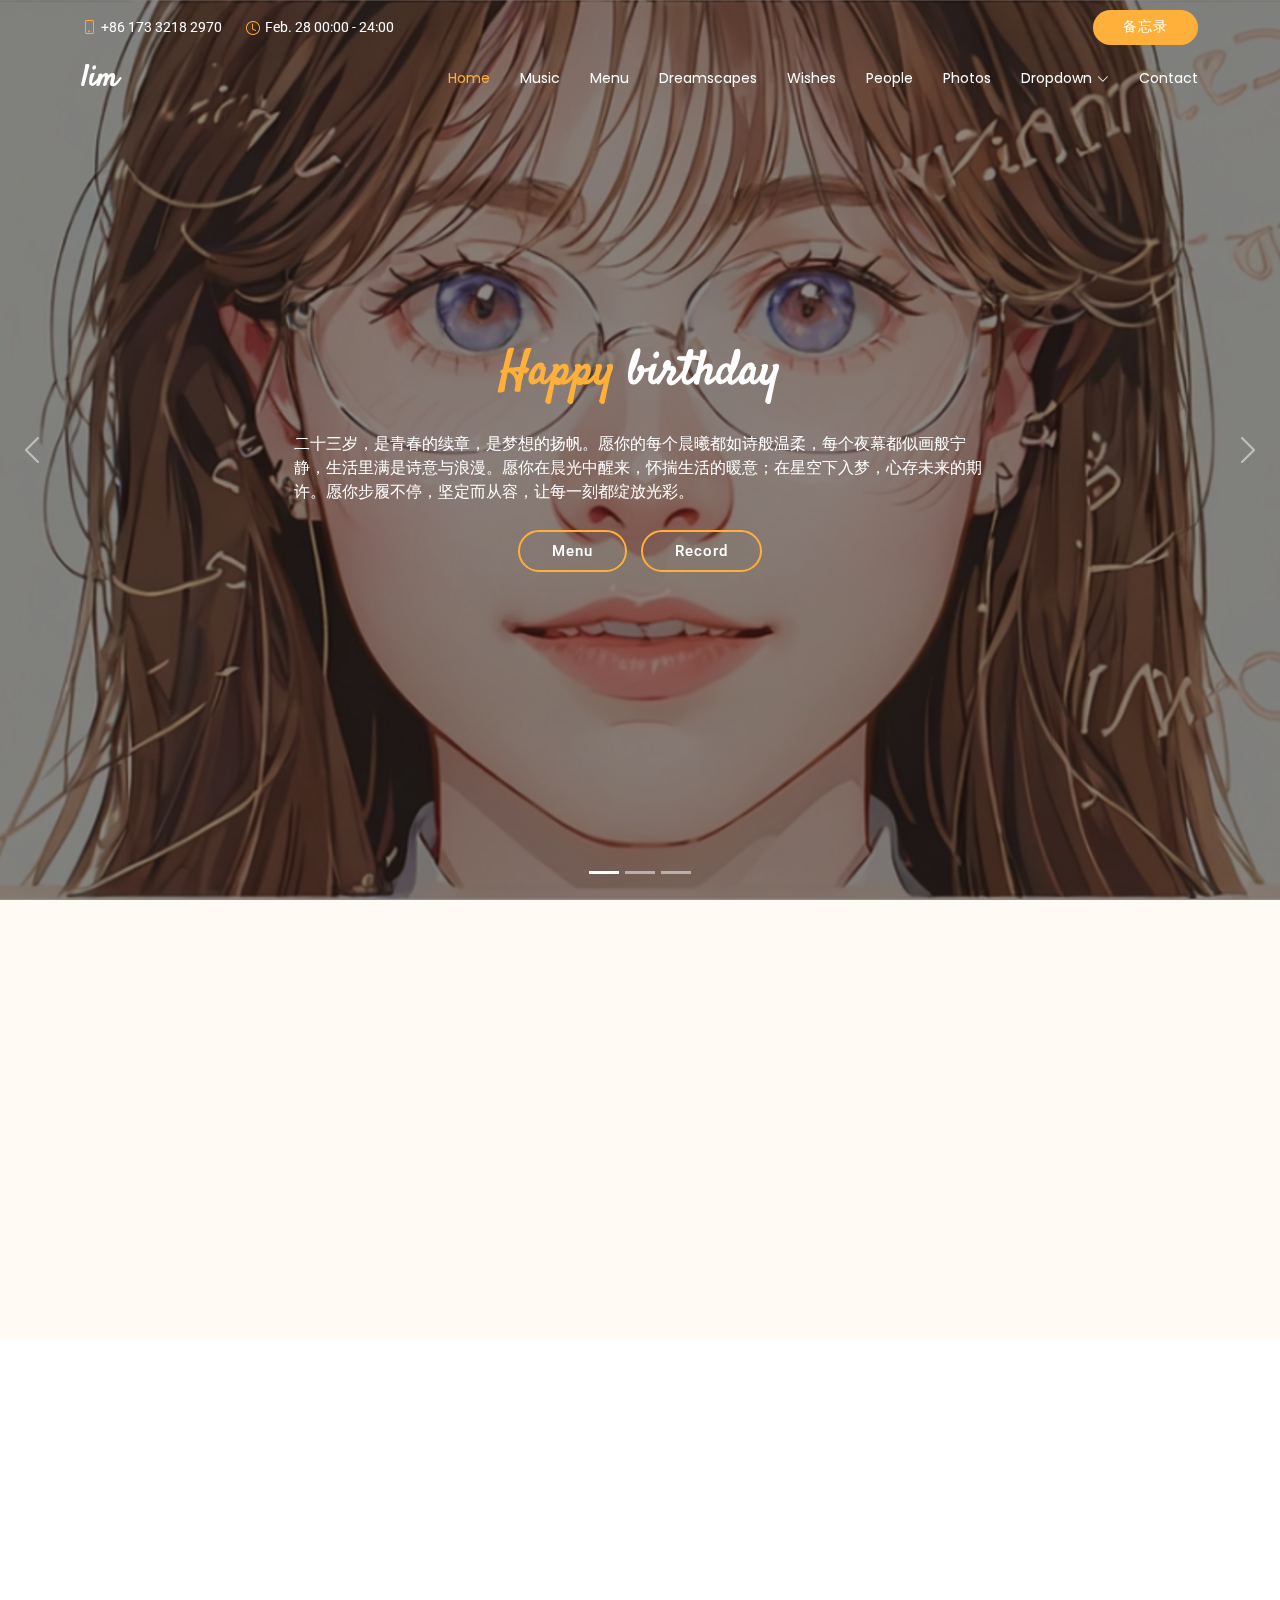
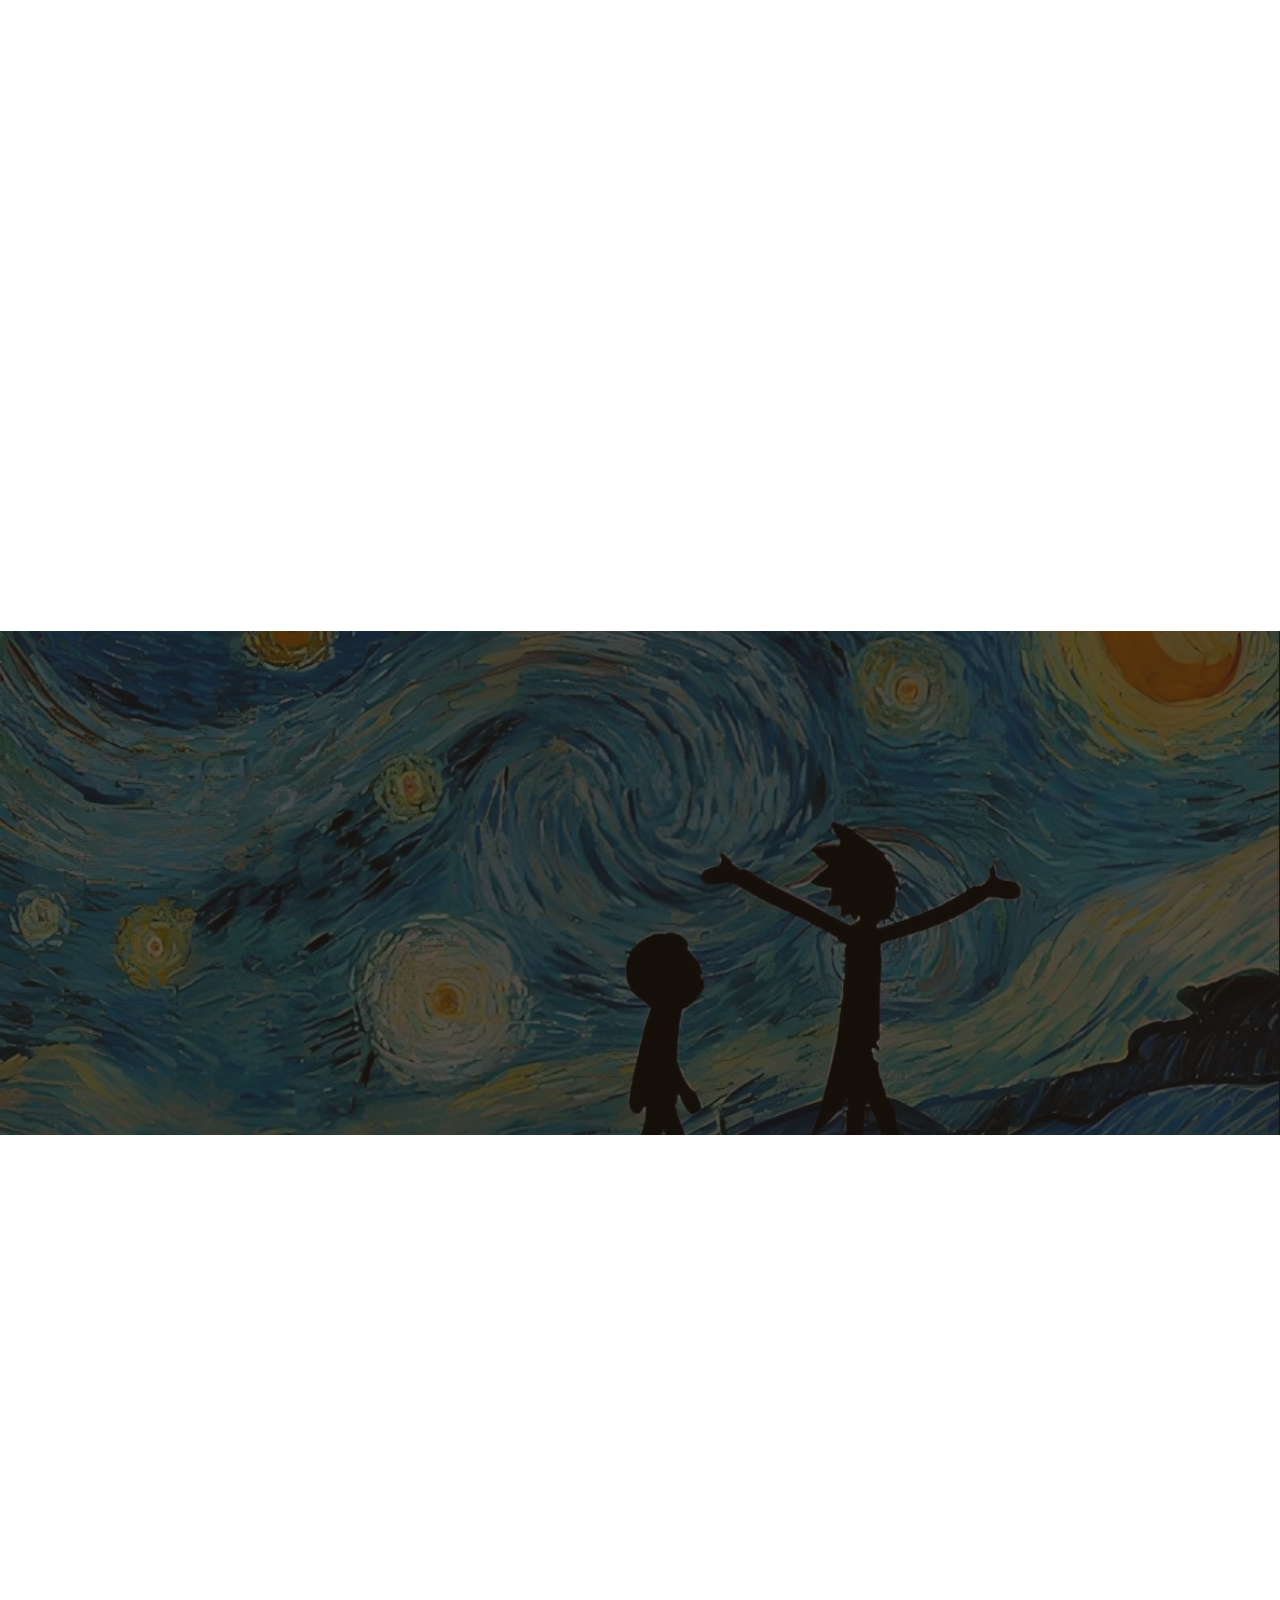
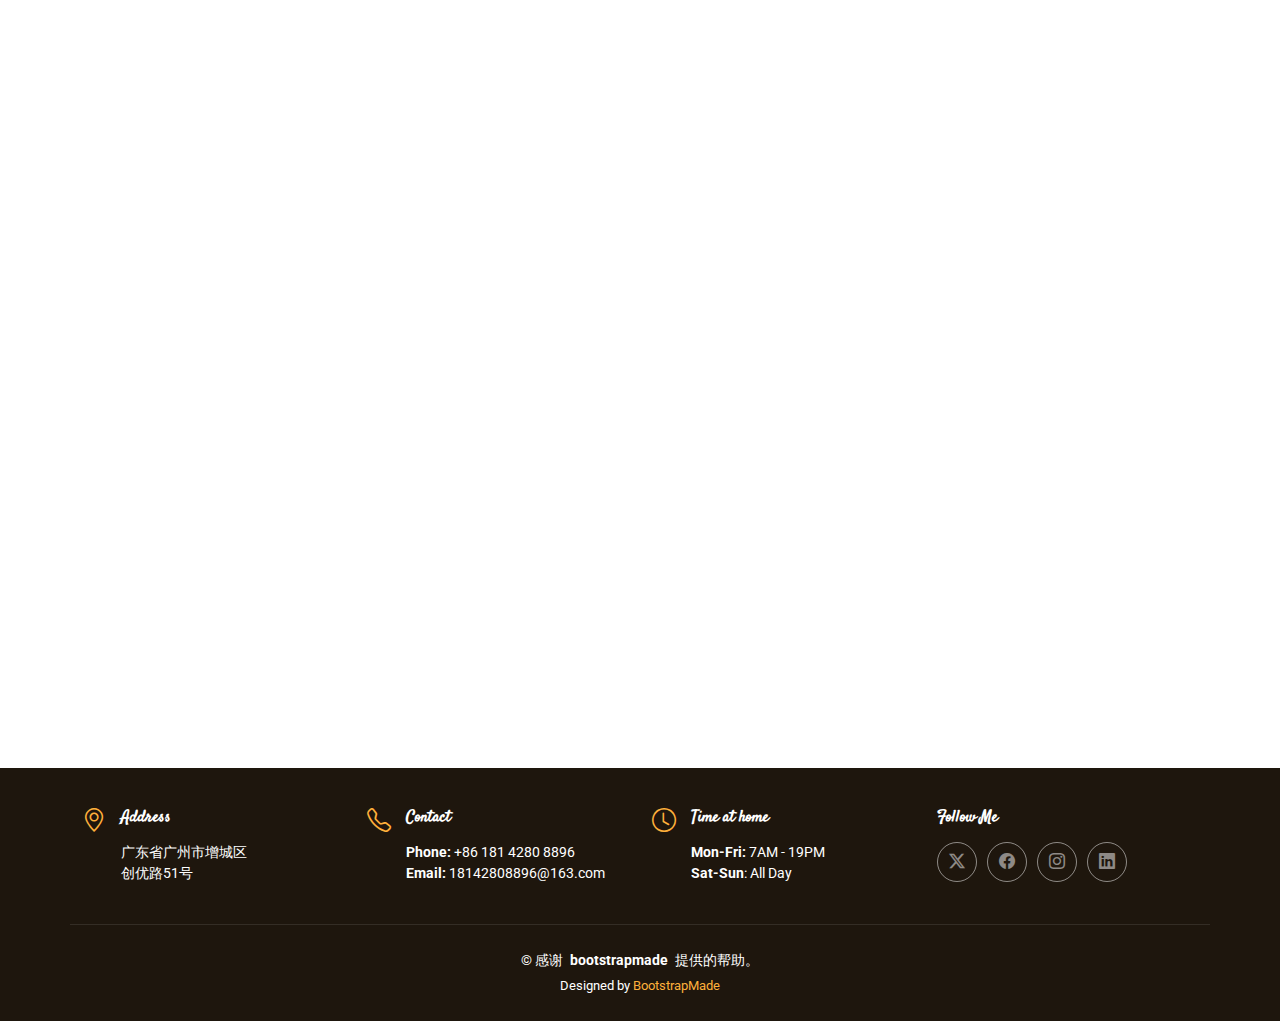
<file: Delicious/index.html>
<!DOCTYPE html>
<html lang="en">

<head>
  <meta charset="utf-8">
  <title>一只抱着花生米的松鼠向你问好~</title>
  <meta name="description" content="">
  <meta name="keywords" content="">
  <meta name="viewport" content="width=device-width, initial-scale=1.0">
  <title>特效</title>
  <!-- Favicons -->
  <link href="assets/img/favicon.png" rel="icon">
  <link href="assets/img/apple-touch-icon.png" rel="apple-touch-icon">

  <!-- Fonts -->
  <link href="https://fonts.googleapis.com" rel="preconnect">
  <link href="https://fonts.gstatic.com" rel="preconnect" crossorigin>
  <link href="https://fonts.googleapis.com/css2?family=Roboto:ital,wght@0,100;0,300;0,400;0,500;0,700;0,900;1,100;1,300;1,400;1,500;1,700;1,900&family=Poppins:ital,wght@0,100;0,200;0,300;0,400;0,500;0,600;0,700;0,800;0,900;1,100;1,200;1,300;1,400;1,500;1,600;1,700;1,800;1,900&family=Satisfy:wght@400&display=swap" rel="stylesheet">

  <!-- Vendor CSS Files -->
  <link href="assets/vendor/bootstrap/css/bootstrap.min.css" rel="stylesheet">
  <link href="assets/vendor/bootstrap-icons/bootstrap-icons.css" rel="stylesheet">
  <link href="assets/vendor/aos/aos.css" rel="stylesheet">
  <link href="assets/vendor/glightbox/css/glightbox.min.css" rel="stylesheet">
  <link href="assets/vendor/swiper/swiper-bundle.min.css" rel="stylesheet">

  <!-- Main CSS File -->
  <link href="assets/css/main.css" rel="stylesheet">

  <!-- =======================================================
  * Template Name: Delicious
  * Template URL: https://bootstrapmade.com/delicious-free-restaurant-bootstrap-theme/
  * Updated: Aug 07 2024 with Bootstrap v5.3.3
  * Author: BootstrapMade.com
  * License: https://bootstrapmade.com/license/
  ======================================================== -->
</head>

<body class="index-page">

  <header id="header" class="header fixed-top">

    <div class="topbar d-flex align-items-center">
      <div class="container d-flex justify-content-end justify-content-md-between">
        <div class="contact-info d-flex align-items-center">
          <i class="bi bi-phone d-flex align-items-center d-none d-lg-block"><span>+86 173 3218 2970</span></i>
          <i class="bi bi-clock ms-4 d-none d-lg-flex align-items-center"><span>Feb. 28 00:00 - 24:00</span></i>
        </div>
        <a href="#book-a-table" class="cta-btn">备忘录</a>
      </div>
    </div><!-- End Top Bar -->

    <div class="branding d-flex align-items-cente">

      <div class="container position-relative d-flex align-items-center justify-content-between">
        <a href="index.html" class="logo d-flex align-items-center">
          <!-- Uncomment the line below if you also wish to use an image logo -->
          <!-- <img src="assets/img/logo.png" alt=""> -->
          <h1 class="sitename">lim</h1>
        </a>

        <nav id="navmenu" class="navmenu">
          <ul>
            <li><a href="#hero" class="active">Home</a></li>
            <li><a href="#about">Music</a></li>
            <li><a href="#menu">Menu</a></li>
            <li><a href="#specials">Dreamscapes</a></li>
            <li><a href="#events">Wishes</a></li>
            <li><a href="#chefs">People</a></li>
            <li><a href="#gallery">Photos</a></li>
            <li class="dropdown"><a href="#"><span>Dropdown</span> <i class="bi bi-chevron-down toggle-dropdown"></i></a>
              <ul>
                <li><a href="#">Dropdown 1</a></li>
                <li class="dropdown"><a href="#"><span>Deep Dropdown</span> <i class="bi bi-chevron-down toggle-dropdown"></i></a>
                  <ul>
                    <li><a href="#">Deep Dropdown 1</a></li>
                    <li><a href="#">Deep Dropdown 2</a></li>
                    <li><a href="#">Deep Dropdown 3</a></li>
                    <li><a href="#">Deep Dropdown 4</a></li>
                    <li><a href="#">Deep Dropdown 5</a></li>
                  </ul>
                </li>
                <li><a href="#">Dropdown 2</a></li>
                <li><a href="#">Dropdown 3</a></li>
                <li><a href="#">Dropdown 4</a></li>
              </ul>
            </li>
            <li><a href="#contact">Contact</a></li>
          </ul>
          <i class="mobile-nav-toggle d-xl-none bi bi-list"></i>
        </nav>

      </div>

    </div>

  </header>

  <main class="main">

    <!-- Hero Section -->
    <section id="hero" class="hero section dark-background">

      <div id="hero-carousel" class="carousel slide carousel-fade" data-bs-ride="carousel" data-bs-interval="5000">

        <div class="carousel-item active">
          <img src="assets/img/hero-carousel/background.png" alt="">
          <div class="carousel-container">
            <h2><span>Happy</span> birthday</h2>
            <p>二十三岁，是青春的续章，是梦想的扬帆。愿你的每个晨曦都如诗般温柔，每个夜幕都似画般宁静，生活里满是诗意与浪漫。愿你在晨光中醒来，怀揣生活的暖意；在星空下入梦，心存未来的期许。愿你步履不停，坚定而从容，让每一刻都绽放光彩。</p>
            <div>
              <a href="#menu" class="btn-get-started">Menu</a>
              <a href="#book-a-table" class="btn-get-started">Record</a>
            </div>
          </div>
        </div><!-- End Carousel Item -->

        <div class="carousel-item">
          <img src="assets/img/hero-carousel/background.png" alt="">
          <div class="carousel-container">
            <h2><span>Happy</span> Moments</h2>
            <p>二十三岁，是时光的礼赞，是希望的启程。愿你的每个瞬间都如歌般悠扬，每个回忆都似梦般美好，岁月中满是欢笑与温暖。愿你在春风中起舞，感受生命的活力；在秋月中沉思，怀揣内心的宁静。愿你心怀梦想，勇敢而坚定，让每一天都充满希望。</p>
            <div>
              <a href="#menu" class="btn-get-started">Menu</a>
              <a href="#book-a-table" class="btn-get-started">Record</a>
            </div>
          </div>
        </div><!-- End Carousel Item -->

        <div class="carousel-item">
          <img src="assets/img/hero-carousel/background.png" alt="">
          <div class="carousel-container">
            <h2><span>Happy</span> Journey</h2>
            <p>二十三岁，是生命的华章，是探索的起点。愿你的每一段旅程都如诗般精彩，每一次停留都似画般美丽，旅途中满是惊喜与感动。愿你在阳光下奔跑，追逐自由的风；在雨中漫步，聆听自然的韵律。愿你脚步轻盈，自信而从容，让每一步都留下足迹。</p>
            <div>
              <a href="#menu" class="btn-get-started">Menu</a>
              <a href="#book-a-table" class="btn-get-started">Record</a>
            </div>
          </div>
        </div><!-- End Carousel Item -->

        <a class="carousel-control-prev" href="#hero-carousel" role="button" data-bs-slide="prev">
          <span class="carousel-control-prev-icon bi bi-chevron-left" aria-hidden="true"></span>
        </a>

        <a class="carousel-control-next" href="#hero-carousel" role="button" data-bs-slide="next">
          <span class="carousel-control-next-icon bi bi-chevron-right" aria-hidden="true"></span>
        </a>

        <ol class="carousel-indicators"></ol>

      </div>

    </section><!-- /Hero Section -->

    <!-- About Section -->
    <section id="about" class="about section light-background">

      <div class="container">

        <div class="row gy-4">
          <div class="col-lg-6 position-relative align-self-start" data-aos="fade-up" data-aos-delay="100">
            <img src="assets/img/music.jpg" class="img-fluid" alt="">
            <a href="assets/videos/video.mp4" class="glightbox pulsating-play-btn"></a>
          </div>
          <div class="col-lg-6 content" data-aos="fade-up" data-aos-delay="200">
            <h3>二十三岁，是一个全新的起点</h3>
            <p class="fst-italic">
              二十三岁，愿你的世界因你而精彩，愿你的人生因你而难忘。
            </p>
            <ul>
              <li><i class="bi bi-check2-all"></i> <span>愿你在生活的旅途中，无论遇到多少困顿与迷茫，都能保持对美好风景的向往，勇敢地追寻内心的声音。</span></li>
              <li><i class="bi bi-check2-all"></i> <span>愿你的每一步都坚定而有力，每一个梦想都绚烂而真实。</span></li>
              <li><i class="bi bi-check2-all"></i> <span>愿你的每一个决定都充满自信，每一个目标都指向星辰。</span></li>
            </ul>
            <p>
              在这个特别的日子里，愿你的生活如歌中所愿，不必飞得高，也能看到最美的风景；不必走得远，也能听见内心的声音。愿你的二十三岁，是一个新的起点，一个充满希望与可能的开始。生日快乐，愿你的未来如星辰大海，璀璨而辽阔。
            </p>
          </div>
        </div>

      </div>

    </section><!-- /About Section -->

<!-- Why Us Section -->
<section id="why-us" class="why-us section">
  <!-- Section Title -->
  <div class="container section-title" data-aos="fade-up">
    <h2>enjoy</h2>
    <div><span>This</span> <span class="description-title">Special Moment</span></div>
  </div><!-- End Section Title -->

  <div class="container">
    <div class="row gy-4">
      <div class="col-lg-4" data-aos="fade-up" data-aos-delay="100">
        <div class="card-item" data-effect="heart">
          <span>01</span>
          <h4>烛光闪烁</h4>
          <p>承载着满满的祝福，带着心愿飘向星空，为你点亮生日的浪漫。</p>
        </div>
      </div><!-- Card Item -->

      <div class="col-lg-4" data-aos="fade-up" data-aos-delay="200">
        <div class="card-item" data-effect="meteor">
          <span>02</span>
          <h4>流星划过夜空</h4>
          <p>留下一道道璀璨的轨迹，愿你的每一个生日愿望都能如流星般闪耀成真。</p>
        </div>
      </div><!-- Card Item -->

      <div class="col-lg-4" data-aos="fade-up" data-aos-delay="300">
  <div class="card-item" data-effect="fireworks">
  <span>03</span>
  <h4>繁星点点</h4>
  <p>愿你的生日充满星光，照亮你的每一个梦想。</p>
</div>
</div>
      </div><!-- Card Item -->
    </div>
  </div>
</section><!-- /Why Us Section -->

<!-- Menu Section -->
<section id="menu" class="menu section">

  <!-- Section Title -->
  <div class="container section-title" data-aos="fade-up">
    <h2>Menu</h2>
    <div><span>我的</span> <span class="description-title">工具箱</span></div>
  </div><!-- End Section Title -->

  <div class="container isotope-layout" data-default-filter="*" data-layout="masonry" data-sort="original-order">

    <div class="row" data-aos="fade-up" data-aos-delay="100">
      <div class="col-lg-12 d-flex justify-content-center">
        <ul class="menu-filters isotope-filters">
          <li data-filter="*" class="filter-active">All</li>
          <li data-filter=".filter-starters">AI</li>
          <li data-filter=".filter-salads">WPS</li>
          <li data-filter=".filter-specialty">Others</li>
        </ul>
      </div>
    </div><!-- Menu Filters -->

    <div class="row isotope-container" data-aos="fade-up" data-aos-delay="200">

      <div class="col-lg-6 menu-item isotope-item filter-starters">
        <img src="assets/img/menu/kimilogo.png" class="menu-img" alt="">
        <div class="menu-content">
          <a href="https://kimi.moonshot.cn/" target="_blank">kimi</a><span>1</span>
        </div>
        <div class="menu-ingredients">
          你好，我是Kimi，由月之暗面科技有限公司开发的人工智能助手。
        </div>
      </div><!-- Menu Item -->

      <div class="col-lg-6 menu-item isotope-item filter-starters">
        <img src="assets/img/menu/baiduailogo.png" class="menu-img" alt="">
        <div class="menu-content">
          <a href="https://image.baidu.com/search/index?tn=baiduimage&ipn=r&ct=201326592&cl=2&lm=-1&st=-1&fm=detail&fr=baiduimageedit&hs=0&xthttps=111110&sf=1&fmq=1713767239197_R&pv=&ic=0&nc=1&z=&se=&showtab=0&fb=0&width=&height=&face=0&istype=2&ie=utf-8&word=bdaitpzs%E7%99%BE%E5%BA%A6AI%E5%9B%BE%E7%89%87%E5%8A%A9%E6%89%8Bbdaitpzs&oq=%E5%9B%BE%E7%89%87&rsp=-1&lid=17771940059433065504&toolType=0" target="_blank">Ai修图</a><span>2</span>
        </div>
        <div class="menu-ingredients">
          你好，我是百度AI修图，由百度公司基于先进的人工智能技术精心打造的图像处理工具。
        </div>
      </div><!-- Menu Item -->

      <div class="col-lg-6 menu-item isotope-item filter-specialty">
        <img src="assets/img/menu/wenshushulogo.jpeg" class="menu-img" alt="">
        <div class="menu-content">
          <a href="https://www.wenshushu.cn/" target="_blank">文叔叔</a><span>3</span>
        </div>
        <div class="menu-ingredients">
          你好，我是文叔叔，由坚果云开发的文件传输工具。
        </div>
      </div><!-- Menu Item -->

      <div class="col-lg-6 menu-item isotope-item filter-salads">
        <img src="assets/img/menu/cleverpdflogo.png" class="menu-img" alt="">
        <div class="menu-content">
          <a href="https://www.cleverpdf.com/cn" target="_blank">CleverPDF</a><span>4</span>
        </div>
        <div class="menu-ingredients">
          你好，我是CleverPDF，一款功能强大的在线PDF处理工具。
        </div>
      </div><!-- Menu Item -->

      <div class="col-lg-6 menu-item isotope-item filter-specialty">
        <img src="assets/img/menu/freeconvertlogo.png" class="menu-img" alt="">
        <div class="menu-content">
          <a href="https://www.freeconvert.com/zh" target="_blank">FreeConvert</a><span>5</span>
        </div>
        <div class="menu-ingredients">
          你好，我是FreeConvert，一款功能强大的在线文件转换工具。
        </div>
      </div><!-- Menu Item -->

      <div class="col-lg-6 menu-item isotope-item filter-starters">
        <img src="assets/img/menu/insmindlogo.png" class="menu-img" alt="">
        <div class="menu-content">
          <a href="https://www.insmind.com/zh-cn/ai-image-generator/" target="_blank">insMind</a><span>6</span>
        </div>
        <div class="menu-ingredients">
          你好，我是Insmind，一款在线免费AI绘画工具，专注于提升用户创意与灵感。
        </div>
      </div><!-- Menu Item -->

      <div class="col-lg-6 menu-item isotope-item filter-salads">
        <img src="assets/img/menu/pdf24toolslogo.png" class="menu-img" alt="">
        <div class="menu-content">
          <a href="https://tools.pdf24.org/zh/" target="_blank">PDF24 Tools</a><span>7</span>
        </div>
        <div class="menu-ingredients">
          你好，我是PDF24 Tools，一款由德国Geek Software公司开发的免费且功能强大的PDF处理工具。
        </div>
      </div><!-- Menu Item -->

      <div class="col-lg-6 menu-item isotope-item filter-specialty">
        <img src="assets/img/menu/photokitlogo.png" class="menu-img" alt="">
        <div class="menu-content">
          <a href="https://photokit.com/tools/colorize/?lang=zh" target="_blank">PhotoKit</a><span>8</span>
        </div>
        <div class="menu-ingredients">
          你好，我是PhotoKit，一款基于AI人工智能的在线图片编辑器，拥有魔术上色等强大功能。
        </div>
      </div><!-- Menu Item -->

      <div class="col-lg-6 menu-item isotope-item filter-starters">
        <img src="assets/img/menu/juchats.png" class="menu-img" alt="">
        <div class="menu-content">
          <a href="https://www.juchats.com/" target="_blank">juchats</a><span>9</span>
        </div>
        <div class="menu-ingredients">
          你好，我是一个功能强大的可以生成图片的人工智能助手。
        </div>
      </div><!-- Menu Item -->

    </div><!-- Menu Container -->

  </div>

</section><!-- /Menu Section -->

    <!-- Specials Section -->
    <section id="specials" class="specials section">

      <!-- Section Title -->
      <div class="container section-title" data-aos="fade-up">
        <h2>Dreamscapes</h2>
        <div><span>Capturing the Beautiful Moments</span> <span class="description-title">in Paintings and Photos</span></div>
      </div><!-- End Section Title -->

      <div class="container" data-aos="fade-up" data-aos-delay="100">

        <div class="row">
          <div class="col-lg-3">
            <ul class="nav nav-tabs flex-column">
              <li class="nav-item">
                <a class="nav-link active show" data-bs-toggle="tab" href="#specials-tab-1">1</a>
              </li>
              <li class="nav-item">
                <a class="nav-link" data-bs-toggle="tab" href="#specials-tab-2">2</a>
              </li>
              <li class="nav-item">
                <a class="nav-link" data-bs-toggle="tab" href="#specials-tab-3">3</a>
              </li>
              <li class="nav-item">
                <a class="nav-link" data-bs-toggle="tab" href="#specials-tab-4">4</a>
              </li>
              <li class="nav-item">
                <a class="nav-link" data-bs-toggle="tab" href="#specials-tab-5">5</a>
              </li>
            </ul>
          </div>
          <div class="col-lg-9 mt-4 mt-lg-0">
            <div class="tab-content">
              <div class="tab-pane active show" id="specials-tab-1">
                <div class="row">
                  <div class="col-lg-8 details order-2 order-lg-1">
                    <h3>Palm Tree and Boat</h3>
                    <p class="fst-italic">As the sun dipped below the horizon, Emily and Jack sat under the palm tree, reminiscing about their first date on this very beach. </p>
                    <p>The small boat, once used to explore the nearby coves, now symbolized the journey they had embarked on together. With the gentle lapping of waves and the sky painted in hues of pink and orange, they promised each other to sail through life's storms and calm seas side by side.</p>
                  </div>
                  <div class="col-lg-4 text-center order-1 order-lg-2">
                    <img src="assets/img/specials-1.jpg" alt="" class="img-fluid">
                  </div>
                </div>
              </div>
              <div class="tab-pane" id="specials-tab-2">
                <div class="row">
                  <div class="col-lg-8 details order-2 order-lg-1">
                    <h3>Smartphone on the Sand</h3>
                    <p class="fst-italic">Sarah had always been too busy to notice the beauty around her. </p>
                    <p>One evening, she set her phone down on the sand to capture the sunset. As she waited for the perfect moment, she felt a hand on her shoulder. It was Tom, her colleague, who had been quietly admiring her from afar. He had taken the courage to ask her to dinner, and as they watched the sun set together, Sarah realized that sometimes, the most beautiful moments are the ones we share.</p>
                  </div>
                  <div class="col-lg-4 text-center order-1 order-lg-2">
                    <img src="assets/img/specials-2.jpg" alt="" class="img-fluid">
                  </div>
                </div>
              </div>
              <div class="tab-pane" id="specials-tab-3">
                <div class="row">
                  <div class="col-lg-8 details order-2 order-lg-1">
                    <h3>Ocean Waves at Sunset</h3>
                    <p class="fst-italic">On their anniversary, Mark and Lisa decided to revisit the beach where they had first met. </p>
                    <p>The waves rolled in, just as they had that fateful day five years ago. As they walked hand in hand, Mark stopped Lisa, took a deep breath, and proposed. The sun set in the background, casting a warm glow over the ocean, as Lisa said yes, and they knew their love would continue to grow like the endless waves.</p>
                  </div>
                  <div class="col-lg-4 text-center order-1 order-lg-2">
                    <img src="assets/img/specials-3.jpg" alt="" class="img-fluid">
                  </div>
                </div>
              </div>
              <div class="tab-pane" id="specials-tab-4">
                <div class="row">
                  <div class="col-lg-8 details order-2 order-lg-1">
                    <h3>Boat at Dusk</h3>
                    <p class="fst-italic">Every evening, after a long day of fishing, Carlos would return to the dock where Maria waited for him. </p>
                    <p>The sky would be painted with the colors of dusk, and the calm waters would reflect the beauty of their love. Today was no different, except that Carlos had a surprise. As Maria helped him tie up the boat, he pulled out a ring and asked her to marry him. The sunset bore witness to their promise of a lifetime together.</p>
                  </div>
                  <div class="col-lg-4 text-center order-1 order-lg-2">
                    <img src="assets/img/specials-4.jpg" alt="" class="img-fluid">
                  </div>
                </div>
              </div>
              <div class="tab-pane" id="specials-tab-5">
                <div class="row">
                  <div class="col-lg-8 details order-2 order-lg-1">
                    <h3>Boat on the Beach at Sunset</h3>
                    <p class="fst-italic">On their last day of vacation, Amelia and Daniel found themselves alone on the beach at sunset. </p>
                    <p>The boat, once filled with laughter and joy, now sat quietly on the shore. As they watched the sun set, Amelia turned to Daniel and said, "This trip has been perfect, but it's you that makes every moment special." Daniel smiled, knowing that no matter where their journey took them, they would always find their way back to each other.</p>
                  </div>
                  <div class="col-lg-4 text-center order-1 order-lg-2">
                    <img src="assets/img/specials-5.jpg" alt="" class="img-fluid">
                  </div>
                </div>
              </div>
            </div>
          </div>
        </div>

      </div>

    </section><!-- /Specials Section -->

    <!-- Events Section -->
    <section id="events" class="events section">

      <img class="slider-bg" src="assets/img/background.png" alt="" data-aos="fade-in">

      <div class="container">

        <div class="swiper init-swiper" data-aos="fade-up" data-aos-delay="100">
          <script type="application/json" class="swiper-config">
            {
              "loop": true,
              "speed": 600,
              "autoplay": {
                "delay": 5000
              },
              "slidesPerView": "auto",
              "pagination": {
                "el": ".swiper-pagination",
                "type": "bullets",
                "clickable": true
              }
            }
          </script>
          <div class="swiper-wrapper">

            <div class="swiper-slide">
              <div class="row gy-4 event-item">
                <div class="col-lg-6">
                  <img src="assets/img/events-slider/events-slider-1.jpg" class="img-fluid" alt="">
                </div>
                <div class="col-lg-6 pt-4 pt-lg-0 content">
                  <h3>Wishes of Light for Your Special Day</h3>
                  <div class="price">
                    <p><span>											</span></p>
                  </div>
                  <p class="fst-italic">
                    In the soft glow of light, let your heartfelt wishes for your birthday shine through. May the light of your dreams be a beacon in the darkness, guiding and warming your heart.
                  </p>
                  <ul>
                    <li><i class="bi bi-check2-circle"></i> <span>A gentle light that whispers sweet birthday wishes.</span></li>
                    <li><i class="bi bi-check2-circle"></i> <span>A beacon of hope that brightens the soul.</span></li>
                    <li><i class="bi bi-check2-circle"></i> <span>A moment of serenity to reflect on the beauty of life.</span></li>
                  </ul>
                  <p>
                    As we gather in the light, let us celebrate the gift of life and
					the joy of another year together.
                  </p>
                </div>
              </div>
            </div><!-- End Slider item -->

            <div class="swiper-slide">
              <div class="row gy-4 event-item">
                <div class="col-lg-6">
                  <img src="assets/img/events-slider/events-slider-2.jpg" class="img-fluid" alt="">
                </div>
                <div class="col-lg-6 pt-4 pt-lg-0 content">
                  <h3>A Sweet Symphony for You</h3>
                  <div class="price">
                    <p><span>											</span></p>
                  </div>
                  <p class="fst-italic">
                    As the candles flicker atop the cupcakes, let the sweetness of the moment seep into your heart. Each flame dances to the tune of joy, celebrating another year of life's beautiful journey.
                  </p>
                  <ul>
                    <li><i class="bi bi-check2-circle"></i> <span>Cupcakes adorned with candles, a symbol of warmth and celebration.</span></li>
                    <li><i class="bi bi-check2-circle"></i> <span>A gentle reminder of the sweetness that life offers.</span></li>
                    <li><i class="bi bi-check2-circle"></i> <span>A moment to cherish, as we light up the night with smiles.</span></li>
                  </ul>
                  <p>
                    Join in the melody of celebration, where every cupcake is a note
					in the symphony of a joyful birthday.
                  </p>
                </div>
              </div>
            </div><!-- End Slider item -->

            <div class="swiper-slide">
              <div class="row gy-4 event-item">
                <div class="col-lg-6">
                  <img src="assets/img/events-slider/events-slider-3.jpg" class="img-fluid" alt="">
                </div>
                <div class="col-lg-6 pt-4 pt-lg-0 content">
                  <h3>Stars in the Sky for Your Birthday</h3>
                  <div class="price">
                    <p><span>											</span></p>
                  </div>
                  <p class="fst-italic">
                    Let the fireworks paint the night with colors of joy, as we wish you a birthday as bright and beautiful as the stars. Each burst is a wish for a year filled with wonder and delight.
                  </p>
                  <ul>
                    <li><i class="bi bi-check2-circle"></i> <span>Fireworks that echo the grandeur of a new beginning.</span></li>
                    <li><i class="bi bi-check2-circle"></i> <span>A celestial display to illuminate the path of the coming year.</span></li>
                    <li><i class="bi bi-check2-circle"></i> <span>A night to remember, where wishes soar high and bright.</span></li>
                  </ul>
                  <p>
                    As the fireworks bloom, let us toast to another year of life and
					to the stars that guide us through our journey.
                  </p>
                </div>
              </div>
            </div><!-- End Slider item -->

          </div>
          <div class="swiper-pagination"></div>
        </div>

      </div>

    </section><!-- /Events Section -->

    <!-- Book A Table Section -->
    <section id="book-a-table" class="book-a-table section">

      <!-- Section Title -->
      <div class="container section-title" data-aos="fade-up">
        <h2>写 下</h2>
        <div><span>你不愿</span> <span class="description-title">忘记的事</span></div>
      </div><!-- End Section Title -->

      <div class="container">

        <div class="row g-0" data-aos="fade-up" data-aos-delay="100">

          <div class="col-lg-4 reservation-img" style="background-image: url(assets/img/reservation.jpg);"></div>

          <div class="col-lg-8 d-flex align-items-center reservation-form-bg" data-aos="fade-up" data-aos-delay="200">
            <form action="forms/book-a-table.php" method="post" role="form" class="php-email-form">
              <div class="row gy-4">
                <div class="col-lg-4 col-md-6">
                  <input type="text" name="name" class="form-control" id="name" placeholder="Your Name" required="">
                </div>
                <div class="col-lg-4 col-md-6">
                  <input type="email" class="form-control" name="email" id="email" placeholder="Your Email" required="">
                </div>
                <div class="col-lg-4 col-md-6">
                  <input type="text" class="form-control" name="phone" id="phone" placeholder="Your Phone" required="">
                </div>
                <div class="col-lg-4 col-md-6">
                  <input type="date" name="date" class="form-control" id="date" placeholder="Date" required="">
                </div>
                <div class="col-lg-4 col-md-6">
                  <input type="time" class="form-control" name="time" id="time" placeholder="Time" required="">
                </div>
                <div class="col-lg-4 col-md-6">
                  <input type="number" class="form-control" name="people" id="people" placeholder="# of people" required="">
                </div>
              </div>

              <div class="form-group mt-3">
                <textarea class="form-control" name="message" rows="5" placeholder="Message"></textarea>
              </div>

              <div class="text-center mt-3">
                <div class="loading">Loading</div>
                <div class="error-message"></div>
                <div class="sent-message">我会好好记住它的! 谢谢</div>
                <button type="submit">盖上笔盖。</button>
              </div>
            </form>
          </div><!-- End Reservation Form -->

        </div>

      </div>

    </section><!-- /Book A Table Section -->

    <!-- Gallery Section -->
    <section id="gallery" class="gallery section">

      <!-- Section Title -->
      <div class="container section-title" data-aos="fade-up">
        <h2>Photos</h2>
        <div><span>Some photos from</span> <span class="description-title">Your Memories</span></div>
      </div><!-- End Section Title -->

      <div class="container-fluid" data-aos="fade-up" data-aos-delay="100">

        <div class="row g-0">

          <div class="col-lg-3 col-md-4">
            <div class="gallery-item">
              <a href="assets/img/gallery/gallery-1.jpg" class="glightbox" data-gallery="images-gallery">
                <img src="assets/img/gallery/gallery-1.jpg" alt="" class="img-fluid">
              </a>
            </div>
          </div><!-- End Gallery Item -->

          <div class="col-lg-3 col-md-4">
            <div class="gallery-item">
              <a href="assets/img/gallery/gallery-2.jpeg" class="glightbox" data-gallery="images-gallery">
                <img src="assets/img/gallery/gallery-2.jpeg" alt="" class="img-fluid">
              </a>
            </div>
          </div><!-- End Gallery Item -->

          <div class="col-lg-3 col-md-4">
            <div class="gallery-item">
              <a href="assets/img/gallery/gallery-3.jpeg" class="glightbox" data-gallery="images-gallery">
                <img src="assets/img/gallery/gallery-3.jpeg" alt="" class="img-fluid">
              </a>
            </div>
          </div><!-- End Gallery Item -->

          <div class="col-lg-3 col-md-4">
            <div class="gallery-item">
              <a href="assets/img/gallery/gallery-4.jpeg" class="glightbox" data-gallery="images-gallery">
                <img src="assets/img/gallery/gallery-4.jpeg" alt="" class="img-fluid">
              </a>
            </div>
          </div><!-- End Gallery Item -->

          <div class="col-lg-3 col-md-4">
            <div class="gallery-item">
              <a href="assets/img/gallery/gallery-5.jpeg" class="glightbox" data-gallery="images-gallery">
                <img src="assets/img/gallery/gallery-5.jpeg" alt="" class="img-fluid">
              </a>
            </div>
          </div><!-- End Gallery Item -->

          <div class="col-lg-3 col-md-4">
            <div class="gallery-item">
              <a href="assets/img/gallery/gallery-6.png" class="glightbox" data-gallery="images-gallery">
                <img src="assets/img/gallery/gallery-6.png" alt="" class="img-fluid">
              </a>
            </div>
          </div><!-- End Gallery Item -->

          <div class="col-lg-3 col-md-4">
            <div class="gallery-item">
              <a href="assets/img/gallery/gallery-7.png" class="glightbox" data-gallery="images-gallery">
                <img src="assets/img/gallery/gallery-7.png" alt="" class="img-fluid">
              </a>
            </div>
          </div><!-- End Gallery Item -->

          <div class="col-lg-3 col-md-4">
            <div class="gallery-item">
              <a href="assets/img/gallery/gallery-8.jpg" class="glightbox" data-gallery="images-gallery">
                <img src="assets/img/gallery/gallery-8.jpg" alt="" class="img-fluid">
              </a>
            </div>
          </div><!-- End Gallery Item -->

          <div class="col-lg-3 col-md-4">
            <div class="gallery-item">
              <a href="assets/img/gallery/gallery-9.png" class="glightbox" data-gallery="images-gallery">
                <img src="assets/img/gallery/gallery-9.png" alt="" class="img-fluid">
              </a>
            </div>
          </div><!-- End Gallery Item -->
		  
          <div class="col-lg-3 col-md-4">
            <div class="gallery-item">
              <a href="assets/img/gallery/gallery-10.png" class="glightbox" data-gallery="images-gallery">
                <img src="assets/img/gallery/gallery-10.png" alt="" class="img-fluid">
              </a>
            </div>
          </div><!-- End Gallery Item -->
		  
          <div class="col-lg-3 col-md-4">
            <div class="gallery-item">
              <a href="assets/img/gallery/gallery-11.jpg" class="glightbox" data-gallery="images-gallery">
                <img src="assets/img/gallery/gallery-11.jpg" alt="" class="img-fluid">
              </a>
            </div>
          </div><!-- End Gallery Item -->
		  
        </div>

      </div>

    </section><!-- /Gallery Section -->

    <!-- Chefs Section -->
    <section id="chefs" class="chefs section">

      <!-- Section Title -->
      <div class="container section-title" data-aos="fade-up">
        <h2>People</h2>
        <div><span>People in</span> <span class="description-title">your Memory</span></div>
      </div><!-- End Section Title -->

      <div class="container">

        <div class="row gy-5">

          <div class="col-lg-4 col-md-6" data-aos="fade-up" data-aos-delay="100">
            <div class="member">
              <div class="pic"><img src="assets/img/chefs/chefs-1.jpg" class="img-fluid" alt=""></div>
              <div class="member-info">
                <h4>Hello Kitty</h4>
                <span>ハローキティ</span>
                <div class="social">
                  <a href=""><i class="bi bi-twitter-x"></i></a>
                  <a href=""><i class="bi bi-facebook"></i></a>
                  <a href=""><i class="bi bi-instagram"></i></a>
                  <a href=""><i class="bi bi-linkedin"></i></a>
                </div>
              </div>
            </div>
          </div><!-- End Team Member -->

          <div class="col-lg-4 col-md-6" data-aos="fade-up" data-aos-delay="200">
            <div class="member">
              <div class="pic"><img src="assets/img/chefs/chefs-2.jpg" class="img-fluid" alt=""></div>
              <div class="member-info">
                <h4>酷洛米</h4>
                <span>Kuromi</span>
                <div class="social">
                  <a href=""><i class="bi bi-twitter-x"></i></a>
                  <a href=""><i class="bi bi-facebook"></i></a>
                  <a href=""><i class="bi bi-instagram"></i></a>
                  <a href=""><i class="bi bi-linkedin"></i></a>
                </div>
              </div>
            </div>
          </div><!-- End Team Member -->

          <div class="col-lg-4 col-md-6" data-aos="fade-up" data-aos-delay="300">
            <div class="member">
              <div class="pic"><img src="assets/img/chefs/chefs-3.jpg" class="img-fluid" alt=""></div>
              <div class="member-info">
                <h4>大耳狗</h4>
                <span>蓬松，蓬松的肉桂卷</span>
                <div class="social">
                  <a href=""><i class="bi bi-twitter-x"></i></a>
                  <a href=""><i class="bi bi-facebook"></i></a>
                  <a href=""><i class="bi bi-instagram"></i></a>
                  <a href=""><i class="bi bi-linkedin"></i></a>
                </div>
              </div>
            </div>
          </div><!-- End Team Member -->

        </div>

      </div>

    </section><!-- /Chefs Section -->

    <!-- Testimonials Section -->
    <section id="testimonials" class="testimonials section dark-background">

      <img src="assets/img/testimonials-bg.jpg" class="testimonials-bg" alt="">

      <div class="container" data-aos="fade-up" data-aos-delay="100">

        <div class="swiper init-swiper">
          <script type="application/json" class="swiper-config">
            {
              "loop": true,
              "speed": 600,
              "autoplay": {
                "delay": 5000
              },
              "slidesPerView": "auto",
              "pagination": {
                "el": ".swiper-pagination",
                "type": "bullets",
                "clickable": true
              }
            }
          </script>
          <div class="swiper-wrapper">

            <div class="swiper-slide">
              <div class="testimonial-item">
                <img src="assets/img/testimonials/testimonials-1.jpg" class="testimonial-img" alt="">
                <h3>Rick Sanchez (瑞克·桑切斯)</h3>
                <h4>天才科学家，Beth Smith的父亲，Morty的外公</h4>
                <div class="stars">
                  <i class="bi bi-star-fill"></i><i class="bi bi-star-fill"></i><i class="bi bi-star-fill"></i><i class="bi bi-star-fill"></i><i class="bi bi-star-fill"></i>
                </div>
                <p>
                  <i class="bi bi-quote quote-icon-left"></i>
                  <span>拥有超凡的智慧和科技创造能力，性格愤世嫉俗，常常酗酒，可以穿梭于无限多元宇宙，携带标志性的传送枪和各种科技发明</span>
                  <i class="bi bi-quote quote-icon-right"></i>
                </p>
              </div>
            </div><!-- End testimonial item -->

            <div class="swiper-slide">
              <div class="testimonial-item">
                <img src="assets/img/testimonials/testimonials-2.jpg" class="testimonial-img" alt="">
                <h3>Morty Smith (莫蒂·史密斯)</h3>
                <h4>瑞克的14岁外孙</h4>
                <div class="stars">
                  <i class="bi bi-star-fill"></i><i class="bi bi-star-fill"></i><i class="bi bi-star-fill"></i><i class="bi bi-star-fill"></i><i class="bi bi-star-fill"></i>
                </div>
                <p>
                  <i class="bi bi-quote quote-icon-left"></i>
                  <span>性格天真单纯但内心坚强，经常被卷入瑞克的疯狂冒险，是瑞克实验和冒险的常见搭档，随着冒险增多逐渐成长，变得更加成熟</span>
                  <i class="bi bi-quote quote-icon-right"></i>
                </p>
              </div>
            </div><!-- End testimonial item -->

            <div class="swiper-slide">
              <div class="testimonial-item">
                <img src="assets/img/testimonials/testimonials-3.jpg" class="testimonial-img" alt="">
                <h3>Evil Morty (邪恶莫蒂)</h3>
                <h4>来自平行宇宙的莫蒂，最具威胁的反派之一</h4>
                <div class="stars">
                  <i class="bi bi-star-fill"></i><i class="bi bi-star-fill"></i><i class="bi bi-star-fill"></i><i class="bi bi-star-fill"></i><i class="bi bi-star-fill"></i>
                </div>
                <p>
                  <i class="bi bi-quote quote-icon-left"></i>
                  <span>极度聪明且富有野心，曾担任瑞城总统，打破了中心有限曲线的束缚，是第一个真正挑战瑞克统治的莫蒂，成功突破了无限宇宙的限制，进入了真正的自由宇宙</span>
                  <i class="bi bi-quote quote-icon-right"></i>
                </p>
              </div>
            </div><!-- End testimonial item -->

            <div class="swiper-slide">
              <div class="testimonial-item">
                <img src="assets/img/testimonials/testimonials-4.jpg" class="testimonial-img" alt="">
                <h3>Mr. Meeseeks (使命必达先生)</h3>
                <h4>由Meeseeks盒子召唤出的蓝色生物</h4>
                <div class="stars">
                  <i class="bi bi-star-fill"></i><i class="bi bi-star-fill"></i><i class="bi bi-star-fill"></i><i class="bi bi-star-fill"></i><i class="bi bi-star-fill"></i>
                </div>
                <p>
                  <i class="bi bi-quote quote-icon-left"></i>
                  <span>存在的唯一目的是完成被指派的任务，完成任务后就会消失，拥有"Look at me, I'm Mr. Meeseeks!"的标志性台词，不能长期存在，必须尽快完成任务，如果无法完成任务会变得焦虑和暴躁</span>
                  <i class="bi bi-quote quote-icon-right"></i>
                </p>
              </div>
            </div><!-- End testimonial item -->

            <div class="swiper-slide">
              <div class="testimonial-item">
                <img src="assets/img/testimonials/testimonials-5.jpg" class="testimonial-img" alt="">
                <h3>Jacket Rick (夹克瑞克)</h3>
                <h4>来自其他维度的瑞克变体</h4>
                <div class="stars">
                  <i class="bi bi-star-fill"></i><i class="bi bi-star-fill"></i><i class="bi bi-star-fill"></i><i class="bi bi-star-fill"></i><i class="bi bi-star-fill"></i>
                </div>
                <p>
                  <i class="bi bi-quote quote-icon-left"></i>
                  <span>穿着标志性的皮夹克，比C-137瑞克更加酷炫和叛逆，在多元宇宙中有自己的独特地位，与主宇宙瑞克有着不同的行事风格</span>
                  <i class="bi bi-quote quote-icon-right"></i>
                </p>
              </div>
            </div><!-- End testimonial item -->

          </div>
          <div class="swiper-pagination"></div>
        </div>

      </div>

    </section><!-- /Testimonials Section -->

    <!-- Contact Section -->
    <section id="contact" class="contact section">

      <!-- Section Title -->
      <div class="container section-title" data-aos="fade-up">
        <h2>Contact</h2>
        <div><span>Check My</span> <span class="description-title">Contact</span></div>
      </div><!-- End Section Title -->

      <div class="mb-5">
        <iframe style="width: 100%; height: 400px;" src="http://www.baidu.com/" frameborder="0" allowfullscreen=""></iframe>
      </div><!-- End Google Maps -->

      <div class="container" data-aos="fade">

        <div class="row gy-5 gx-lg-5">

          <div class="col-lg-4">

            <div class="info">
              <h3>Get in touch</h3>
              <p>Feel free to get in touch</p>

              <div class="info-item d-flex">
                <i class="bi bi-geo-alt flex-shrink-0"></i>
                <div>
                  <h4>Location:</h4>
                  <p>广东省广州市增城区创优路51号</p>
                </div>
              </div><!-- End Info Item -->

              <div class="info-item d-flex">
                <i class="bi bi-envelope flex-shrink-0"></i>
                <div>
                  <h4>Email:</h4>
                  <p>18142808896@163.com</p>
                </div>
              </div><!-- End Info Item -->

              <div class="info-item d-flex">
                <i class="bi bi-phone flex-shrink-0"></i>
                <div>
                  <h4>Call:</h4>
                  <p>+86 181 4280 8896</p>
                </div>
              </div><!-- End Info Item -->

            </div>

          </div>

          <div class="col-lg-8">
            <form action="forms/contact.php" method="post" role="form" class="php-email-form">
              <div class="row">
                <div class="col-md-6 form-group">
                  <input type="text" name="name" class="form-control" id="name" placeholder="Your Name" required="">
                </div>
                <div class="col-md-6 form-group mt-3 mt-md-0">
                  <input type="email" class="form-control" name="email" id="email" placeholder="Your Email" required="">
                </div>
              </div>
              <div class="form-group mt-3">
                <input type="text" class="form-control" name="subject" id="subject" placeholder="Subject" required="">
              </div>
              <div class="form-group mt-3">
                <textarea class="form-control" name="message" placeholder="Message" required=""></textarea>
              </div>
              <div class="my-3">
                <div class="loading">Loading</div>
                <div class="error-message"></div>
                <div class="sent-message">Your message has been sent. Thank you!</div>
              </div>
              <div class="text-center"><button type="submit">Send Message</button></div>
            </form>
          </div><!-- End Contact Form -->

        </div>

      </div>

    </section><!-- /Contact Section -->

  </main>

  <footer id="footer" class="footer dark-background">

    <div class="container">
      <div class="row gy-3">
        <div class="col-lg-3 col-md-6 d-flex">
          <i class="bi bi-geo-alt icon"></i>
          <div class="address">
            <h4>Address</h4>
            <p>广东省广州市增城区</p>
            <p>创优路51号</p>
            <p></p>
          </div>

        </div>

        <div class="col-lg-3 col-md-6 d-flex">
          <i class="bi bi-telephone icon"></i>
          <div>
            <h4>Contact</h4>
            <p>
              <strong>Phone:</strong> <span>+86 181 4280 8896</span><br>
              <strong>Email:</strong> <span>18142808896@163.com</span><br>
            </p>
          </div>
        </div>

        <div class="col-lg-3 col-md-6 d-flex">
          <i class="bi bi-clock icon"></i>
          <div>
            <h4>Time at home</h4>
            <p>
              <strong>Mon-Fri:</strong> <span>7AM - 19PM</span><br>
              <strong>Sat-Sun</strong>: <span>All Day</span>
            </p>
          </div>
        </div>

        <div class="col-lg-3 col-md-6">
          <h4>Follow Me</h4>
          <div class="social-links d-flex">
            <a href="#" class="twitter"><i class="bi bi-twitter-x"></i></a>
            <a href="#" class="facebook"><i class="bi bi-facebook"></i></a>
            <a href="#" class="instagram"><i class="bi bi-instagram"></i></a>
            <a href="#" class="linkedin"><i class="bi bi-linkedin"></i></a>
          </div>
        </div>

      </div>
    </div>

    <div class="container copyright text-center mt-4">
      <p>© <span>感谢</span> <strong class="px-1 sitename">bootstrapmade</strong> <span>提供的帮助。</span></p>
      <div class="credits">
        <!-- All the links in the footer should remain intact. -->
        <!-- You can delete the links only if you've purchased the pro version. -->
        <!-- Licensing information: https://bootstrapmade.com/license/ -->
        <!-- Purchase the pro version with working PHP/AJAX contact form: [buy-url] -->
        Designed by <a href="https://bootstrapmade.com/">BootstrapMade</a>
      </div>
    </div>

  </footer>

  <!-- Scroll Top -->
  <a href="#" id="scroll-top" class="scroll-top d-flex align-items-center justify-content-center"><i class="bi bi-arrow-up-short"></i></a>

  <!-- Preloader -->
  <div id="preloader"></div>

  <!-- Vendor JS Files -->
  <script src="assets/vendor/bootstrap/js/bootstrap.bundle.min.js"></script>
  <script src="assets/vendor/php-email-form/validate.js"></script>
  <script src="assets/vendor/aos/aos.js"></script>
  <script src="assets/vendor/glightbox/js/glightbox.min.js"></script>
  <script src="assets/vendor/imagesloaded/imagesloaded.pkgd.min.js"></script>
  <script src="assets/vendor/isotope-layout/isotope.pkgd.min.js"></script>
  <script src="assets/vendor/swiper/swiper-bundle.min.js"></script>
  
<!-- Main JS File -->
<script src="assets/js/main.js"></script>
<!-- 特效的JavaScript代码 -->
<script>
function createFireworksEffect() {
  console.log("createFireworksEffect 被调用");
  const container = document.createElement("div");
  container.classList.add("fireworks-container");
  document.body.appendChild(container);

  // 创建烟花
  for (let i = 0; i < 10; i++) {
    const firework = document.createElement("div");
    firework.classList.add("firework");
    firework.style.left = `${Math.random() * window.innerWidth}px`;
    firework.style.top = `${Math.random() * window.innerHeight}px`;
    firework.style.animationDelay = `${Math.random() * 5}s`;
    container.appendChild(firework);
  }

  // 10秒后移除特效
  setTimeout(() => {
    container.remove();
  }, 10000);
}

  function createHeartEffect() {
    const container = document.createElement('div');
    container.classList.add('heart-container');
    document.body.appendChild(container);

    for (let i = 0; i < 30; i++) {
      const heart = document.createElement('div');
      heart.classList.add('heart');
      heart.style.left = `${Math.random() * window.innerWidth}px`;
      heart.style.top = `${Math.random() * window.innerHeight}px`;
      heart.style.animationDelay = `${Math.random() * 5}s`;
      container.appendChild(heart);
    }

    setTimeout(() => {
      container.remove();
    }, 10000);
  }

  function createMeteorEffect() {
    const container = document.createElement('div');
    container.classList.add('meteor-container');
    document.body.appendChild(container);

    for (let i = 0; i < 20; i++) {
      const meteor = document.createElement('div');
      meteor.classList.add('meteor');
      meteor.style.left = `${Math.random() * window.innerWidth}px`;
      meteor.style.top = `${Math.random() * window.innerHeight}px`;
      meteor.style.animationDelay = `${Math.random() * 5}s`;
      container.appendChild(meteor);
    }

    setTimeout(() => {
      container.remove();
    }, 10000);
  }

  function initEffects() {
    const cardItems = document.querySelectorAll('.card-item');
    cardItems.forEach(item => {
      item.addEventListener('click', () => {
        const effect = item.getAttribute('data-effect');
        switch (effect) {
          case 'fireworks':
            createFireworksEffect();
            break;
          case 'heart':
            createHeartEffect();
            break;
          case 'meteor':
            createMeteorEffect();
            break;
        }
      });
    });
  }

  window.addEventListener('load', initEffects);
</script>


</body>
</html>
</file>
<file: Delicious/assets/css/main.css>
/**
* Template Name: Delicious
* Template URL: https://bootstrapmade.com/delicious-free-restaurant-bootstrap-theme/
* Updated: Aug 07 2024 with Bootstrap v5.3.3
* Author: BootstrapMade.com
* License: https://bootstrapmade.com/license/
*/

/*--------------------------------------------------------------
# Font & Color Variables
# Help: https://bootstrapmade.com/color-system/
--------------------------------------------------------------*/
/* Fonts */
:root {
  --default-font: "Roboto",  system-ui, -apple-system, "Segoe UI", Roboto, "Helvetica Neue", Arial, "Noto Sans", "Liberation Sans", sans-serif, "Apple Color Emoji", "Segoe UI Emoji", "Segoe UI Symbol", "Noto Color Emoji";
  --heading-font: "Satisfy",  sans-serif;
  --nav-font: "Poppins",  sans-serif;
}

/* Global Colors - The following color variables are used throughout the website. Updating them here will change the color scheme of the entire website */
:root { 
  --background-color: #ffffff; /* Background color for the entire website, including individual sections */
  --default-color: #444444; /* Default color used for the majority of the text content across the entire website */
  --heading-color: #433f39; /* Color for headings, subheadings and title throughout the website */
  --accent-color: #ffb03b; /* Accent color that represents your brand on the website. It's used for buttons, links, and other elements that need to stand out */
  --surface-color: #ffffff; /* The surface color is used as a background of boxed elements within sections, such as cards, icon boxes, or other elements that require a visual separation from the global background. */
  --contrast-color: #ffffff; /* Contrast color for text, ensuring readability against backgrounds of accent, heading, or default colors. */
}

/* Nav Menu Colors - The following color variables are used specifically for the navigation menu. They are separate from the global colors to allow for more customization options */
:root {
  --nav-color: #ffffff;  /* The default color of the main navmenu links */
  --nav-hover-color: #ffb03b; /* Applied to main navmenu links when they are hovered over or active */
  --nav-mobile-background-color: #ffffff; /* Used as the background color for mobile navigation menu */
  --nav-dropdown-background-color: #ffffff; /* Used as the background color for dropdown items that appear when hovering over primary navigation items */
  --nav-dropdown-color: #444444; /* Used for navigation links of the dropdown items in the navigation menu. */
  --nav-dropdown-hover-color: #ffb03b; /* Similar to --nav-hover-color, this color is applied to dropdown navigation links when they are hovered over. */
}

/* Color Presets - These classes override global colors when applied to any section or element, providing reuse of the sam color scheme. */

.light-background {
  --background-color: #fffaf3;
  --surface-color: #ffffff;
}

.dark-background {
  --background-color: #1e160d;
  --default-color: #ffffff;
  --heading-color: #ffffff;
  --surface-color: #42301c;
  --contrast-color: #ffffff;
}

/* Smooth scroll */
:root {
  scroll-behavior: smooth;
}

/*--------------------------------------------------------------
# General Styling & Shared Classes
--------------------------------------------------------------*/
body {
  color: var(--default-color);
  background-color: var(--background-color);
  font-family: var(--default-font);
}

a {
  color: var(--accent-color);
  text-decoration: none;
  transition: 0.3s;
}

a:hover {
  color: color-mix(in srgb, var(--accent-color), transparent 25%);
  text-decoration: none;
}

h1,
h2,
h3,
h4,
h5,
h6 {
  color: var(--heading-color);
  font-family: var(--heading-font);
}

/* Pulsating Play Button
------------------------------*/
.pulsating-play-btn {
  width: 94px;
  height: 94px;
  background: radial-gradient(var(--accent-color) 50%, color-mix(in srgb, var(--accent-color), transparent 75%) 52%);
  border-radius: 50%;
  display: block;
  position: relative;
  overflow: hidden;
}

.pulsating-play-btn:before {
  content: "";
  position: absolute;
  width: 120px;
  height: 120px;
  animation-delay: 0s;
  animation: pulsate-play-btn 2s;
  animation-direction: forwards;
  animation-iteration-count: infinite;
  animation-timing-function: steps;
  opacity: 1;
  border-radius: 50%;
  border: 5px solid color-mix(in srgb, var(--accent-color), transparent 30%);
  top: -15%;
  left: -15%;
  background: rgba(198, 16, 0, 0);
}

.pulsating-play-btn:after {
  content: "";
  position: absolute;
  left: 50%;
  top: 50%;
  transform: translateX(-40%) translateY(-50%);
  width: 0;
  height: 0;
  border-top: 10px solid transparent;
  border-bottom: 10px solid transparent;
  border-left: 15px solid #fff;
  z-index: 100;
  transition: all 400ms cubic-bezier(0.55, 0.055, 0.675, 0.19);
}

.pulsating-play-btn:hover:before {
  content: "";
  position: absolute;
  left: 50%;
  top: 50%;
  transform: translateX(-40%) translateY(-50%);
  width: 0;
  height: 0;
  border: none;
  border-top: 10px solid transparent;
  border-bottom: 10px solid transparent;
  border-left: 15px solid #fff;
  z-index: 200;
  animation: none;
  border-radius: 0;
}

.pulsating-play-btn:hover:after {
  border-left: 15px solid var(--accent-color);
  transform: scale(20);
}

@keyframes pulsate-play-btn {
  0% {
    transform: scale(0.6, 0.6);
    opacity: 1;
  }

  100% {
    transform: scale(1, 1);
    opacity: 0;
  }
}

/* PHP Email Form Messages
------------------------------*/
.php-email-form .error-message {
  display: none;
  background: #df1529;
  color: #ffffff;
  text-align: left;
  padding: 15px;
  margin-bottom: 24px;
  font-weight: 600;
}

.php-email-form .sent-message {
  display: none;
  color: #ffffff;
  background: #059652;
  text-align: center;
  padding: 15px;
  margin-bottom: 24px;
  font-weight: 600;
}

.php-email-form .loading {
  display: none;
  background: var(--surface-color);
  text-align: center;
  padding: 15px;
  margin-bottom: 24px;
}

.php-email-form .loading:before {
  content: "";
  display: inline-block;
  border-radius: 50%;
  width: 24px;
  height: 24px;
  margin: 0 10px -6px 0;
  border: 3px solid var(--accent-color);
  border-top-color: var(--surface-color);
  animation: php-email-form-loading 1s linear infinite;
}

@keyframes php-email-form-loading {
  0% {
    transform: rotate(0deg);
  }

  100% {
    transform: rotate(360deg);
  }
}

/*--------------------------------------------------------------
# Global Header
--------------------------------------------------------------*/
.header {
  --background-color: rgba(255, 255, 255, 0);
  --default-color: #ffffff;
  --heading-color: #ffffff;
  color: var(--default-color);
  transition: all 0.5s;
  z-index: 997;
  background-color: var(--background-color);
}

.header .topbar {
  background-color: var(--background-color);
  padding: 10px 0 0 0;
  font-size: 14px;
  transition: all 0.5s;
}

.header .topbar .contact-info i {
  font-style: normal;
  color: var(--accent-color);
}

.header .topbar .contact-info i a,
.header .topbar .contact-info i span {
  padding-left: 5px;
  color: var(--contrast-color);
}

@media (max-width: 575px) {

  .header .topbar .contact-info i a,
  .header .topbar .contact-info i span {
    font-size: 13px;
  }
}

.header .topbar .contact-info i a {
  line-height: 0;
  transition: 0.3s;
}

.header .topbar .contact-info i a:hover {
  color: var(--contrast-color);
  text-decoration: underline;
}

.header .topbar .cta-btn {
  color: var(--contrast-color);
  background: var(--accent-color);
  font-weight: 500;
  font-size: 14px;
  letter-spacing: 1px;
  display: inline-block;
  padding: 6px 30px 8px 30px;
  border-radius: 50px;
  transition: 0.3s;
}

.header .topbar .cta-btn:hover {
  background: color-mix(in srgb, var(--accent-color), transparent 20%);
}

.header .branding {
  min-height: 60px;
  padding: 5px 0;
}

.header .logo {
  line-height: 1;
}

.header .logo img {
  max-height: 36px;
  margin-right: 8px;
}

.header .logo h1 {
  font-size: 30px;
  margin: 0;
  font-weight: 700;
  color: var(--heading-color);
}

/* Global Header on Scroll
------------------------------*/
.scrolled .header {
  --background-color: rgba(21, 17, 13, 0.85);
}

/*--------------------------------------------------------------
# Navigation Menu
--------------------------------------------------------------*/
/* Navmenu - Desktop */
@media (min-width: 1200px) {
  .navmenu {
    padding: 0;
  }

  .navmenu ul {
    margin: 0;
    padding: 0;
    display: flex;
    list-style: none;
    align-items: center;
  }

  .navmenu li {
    position: relative;
  }

  .navmenu a,
  .navmenu a:focus {
    color: var(--nav-color);
    padding: 18px 15px;
    font-size: 14px;
    font-family: var(--nav-font);
    font-weight: 400;
    display: flex;
    align-items: center;
    justify-content: space-between;
    white-space: nowrap;
    transition: 0.3s;
  }

  .navmenu a i,
  .navmenu a:focus i {
    font-size: 12px;
    line-height: 0;
    margin-left: 5px;
    transition: 0.3s;
  }

  .navmenu li:last-child a {
    padding-right: 0;
  }

  .navmenu li:hover>a,
  .navmenu .active,
  .navmenu .active:focus {
    color: var(--nav-hover-color);
  }

  .navmenu .dropdown ul {
    margin: 0;
    padding: 10px 0;
    background: var(--nav-dropdown-background-color);
    display: block;
    position: absolute;
    visibility: hidden;
    left: 14px;
    top: 130%;
    opacity: 0;
    transition: 0.3s;
    border-radius: 4px;
    z-index: 99;
    box-shadow: 0px 0px 30px rgba(0, 0, 0, 0.1);
  }

  .navmenu .dropdown ul li {
    min-width: 200px;
  }

  .navmenu .dropdown ul a {
    padding: 10px 20px;
    font-size: 15px;
    text-transform: none;
    color: var(--nav-dropdown-color);
  }

  .navmenu .dropdown ul a i {
    font-size: 12px;
  }

  .navmenu .dropdown ul a:hover,
  .navmenu .dropdown ul .active:hover,
  .navmenu .dropdown ul li:hover>a {
    color: var(--nav-dropdown-hover-color);
  }

  .navmenu .dropdown:hover>ul {
    opacity: 1;
    top: 100%;
    visibility: visible;
  }

  .navmenu .dropdown .dropdown ul {
    top: 0;
    left: -90%;
    visibility: hidden;
  }

  .navmenu .dropdown .dropdown:hover>ul {
    opacity: 1;
    top: 0;
    left: -100%;
    visibility: visible;
  }
}

/* Navmenu - Mobile */
@media (max-width: 1199px) {
  .mobile-nav-toggle {
    color: var(--nav-color);
    font-size: 28px;
    line-height: 0;
    margin-right: 10px;
    cursor: pointer;
    transition: color 0.3s;
  }

  .navmenu {
    padding: 0;
    z-index: 9997;
  }

  .navmenu ul {
    display: none;
    list-style: none;
    position: absolute;
    inset: 60px 20px 20px 20px;
    padding: 10px 0;
    margin: 0;
    border-radius: 6px;
    background-color: var(--nav-mobile-background-color);
    overflow-y: auto;
    transition: 0.3s;
    z-index: 9998;
    box-shadow: 0px 0px 30px rgba(0, 0, 0, 0.1);
  }

  .navmenu a,
  .navmenu a:focus {
    color: var(--nav-dropdown-color);
    padding: 10px 20px;
    font-family: var(--nav-font);
    font-size: 17px;
    font-weight: 500;
    display: flex;
    align-items: center;
    justify-content: space-between;
    white-space: nowrap;
    transition: 0.3s;
  }

  .navmenu a i,
  .navmenu a:focus i {
    font-size: 12px;
    line-height: 0;
    margin-left: 5px;
    width: 30px;
    height: 30px;
    display: flex;
    align-items: center;
    justify-content: center;
    border-radius: 50%;
    transition: 0.3s;
    background-color: color-mix(in srgb, var(--accent-color), transparent 90%);
  }

  .navmenu a i:hover,
  .navmenu a:focus i:hover {
    background-color: var(--accent-color);
    color: var(--contrast-color);
  }

  .navmenu a:hover,
  .navmenu .active,
  .navmenu .active:focus {
    color: var(--nav-dropdown-hover-color);
  }

  .navmenu .active i,
  .navmenu .active:focus i {
    background-color: var(--accent-color);
    color: var(--contrast-color);
    transform: rotate(180deg);
  }

  .navmenu .dropdown ul {
    position: static;
    display: none;
    z-index: 99;
    padding: 10px 0;
    margin: 10px 20px;
    background-color: var(--nav-dropdown-background-color);
    border: 1px solid color-mix(in srgb, var(--default-color), transparent 90%);
    box-shadow: none;
    transition: all 0.5s ease-in-out;
  }

  .navmenu .dropdown ul ul {
    background-color: rgba(33, 37, 41, 0.1);
  }

  .navmenu .dropdown>.dropdown-active {
    display: block;
    background-color: rgba(33, 37, 41, 0.03);
  }

  .mobile-nav-active {
    overflow: hidden;
  }

  .mobile-nav-active .mobile-nav-toggle {
    color: #fff;
    position: absolute;
    font-size: 32px;
    top: 15px;
    right: 15px;
    margin-right: 0;
    z-index: 9999;
  }

  .mobile-nav-active .navmenu {
    position: fixed;
    overflow: hidden;
    inset: 0;
    background: rgba(33, 37, 41, 0.8);
    transition: 0.3s;
  }

  .mobile-nav-active .navmenu>ul {
    display: block;
  }
}

/*--------------------------------------------------------------
# Global Footer
--------------------------------------------------------------*/
.footer {
  color: var(--default-color);
  background-color: var(--background-color);
  font-size: 14px;
  padding: 40px 0 0 0;
  position: relative;
}

.footer .icon {
  color: var(--accent-color);
  margin-right: 15px;
  font-size: 24px;
  line-height: 0;
}

.footer h4 {
  font-size: 16px;
  font-weight: 700;
  margin-bottom: 15px;
}

.footer .address p {
  margin-bottom: 0px;
}

.footer .social-links a {
  display: flex;
  align-items: center;
  justify-content: center;
  width: 40px;
  height: 40px;
  border-radius: 50%;
  border: 1px solid color-mix(in srgb, var(--default-color), transparent 50%);
  font-size: 16px;
  color: color-mix(in srgb, var(--default-color), transparent 50%);
  margin-right: 10px;
  transition: 0.3s;
}

.footer .social-links a:hover {
  color: var(--accent-color);
  border-color: var(--accent-color);
}

.footer .copyright {
  padding: 25px 0;
  border-top: 1px solid color-mix(in srgb, var(--default-color), transparent 90%);
}

.footer .copyright p {
  margin-bottom: 0;
}

.footer .credits {
  margin-top: 5px;
  font-size: 13px;
}

/*--------------------------------------------------------------
# Preloader
--------------------------------------------------------------*/
#preloader {
  position: fixed;
  inset: 0;
  z-index: 999999;
  overflow: hidden;
  background: var(--background-color);
  transition: all 0.6s ease-out;
}

#preloader:before {
  content: "";
  position: fixed;
  top: calc(50% - 30px);
  left: calc(50% - 30px);
  border: 6px solid #ffffff;
  border-color: var(--accent-color) transparent var(--accent-color) transparent;
  border-radius: 50%;
  width: 60px;
  height: 60px;
  animation: animate-preloader 1.5s linear infinite;
}

@keyframes animate-preloader {
  0% {
    transform: rotate(0deg);
  }

  100% {
    transform: rotate(360deg);
  }
}

/*--------------------------------------------------------------
# Scroll Top Button
--------------------------------------------------------------*/
.scroll-top {
  position: fixed;
  visibility: hidden;
  opacity: 0;
  right: 15px;
  bottom: 15px;
  z-index: 99999;
  background-color: var(--accent-color);
  width: 40px;
  height: 40px;
  border-radius: 4px;
  transition: all 0.4s;
}

.scroll-top i {
  font-size: 24px;
  color: var(--contrast-color);
  line-height: 0;
}

.scroll-top:hover {
  background-color: color-mix(in srgb, var(--accent-color), transparent 20%);
  color: var(--contrast-color);
}

.scroll-top.active {
  visibility: visible;
  opacity: 1;
}

/*--------------------------------------------------------------
# Disable aos animation delay on mobile devices
--------------------------------------------------------------*/
@media screen and (max-width: 768px) {
  [data-aos-delay] {
    transition-delay: 0 !important;
  }
}

/*--------------------------------------------------------------
# Global Page Titles & Breadcrumbs
--------------------------------------------------------------*/
.page-title {
  color: var(--default-color);
  background-color: var(--background-color);
  position: relative;
}

.page-title .heading {
  padding: 160px 0 60px 0;
  border-top: 1px solid color-mix(in srgb, var(--default-color), transparent 90%);
}

.page-title .heading h1 {
  font-size: 38px;
  font-weight: 700;
}

.page-title nav {
  background-color: color-mix(in srgb, var(--default-color), transparent 90%);
  padding: 20px 0;
}

.page-title nav ol {
  display: flex;
  flex-wrap: wrap;
  list-style: none;
  padding: 0;
  margin: 0;
  font-size: 16px;
  font-weight: 400;
}

.page-title nav ol li+li {
  padding-left: 10px;
}

.page-title nav ol li+li::before {
  content: "/";
  display: inline-block;
  padding-right: 10px;
  color: color-mix(in srgb, var(--default-color), transparent 70%);
}

/*--------------------------------------------------------------
# Global Sections
--------------------------------------------------------------*/
section,
.section {
  color: var(--default-color);
  background-color: var(--background-color);
  padding: 60px 0;
  scroll-margin-top: 112px;
  overflow: clip;
}

@media (max-width: 1199px) {

  section,
  .section {
    scroll-margin-top: 105px;
  }
}

/*--------------------------------------------------------------
# Global Section Titles
--------------------------------------------------------------*/
.section-title {
  text-align: center;
  padding-bottom: 60px;
  position: relative;
}

.section-title h2 {
  font-size: 13px;
  letter-spacing: 1px;
  font-weight: 700;
  padding: 8px 20px;
  margin: 0;
  background: color-mix(in srgb, var(--accent-color), transparent 90%);
  color: var(--accent-color);
  display: inline-block;
  text-transform: uppercase;
  border-radius: 50px;
  font-family: var(--default-font);
}

.section-title div {
  color: var(--heading-color);
  margin: 10px 0 0 0;
  font-size: 32px;
  font-weight: 700;
  font-family: var(--heading-font);
}

.section-title div .description-title {
  color: var(--accent-color);
}

/*--------------------------------------------------------------
# Hero Section
--------------------------------------------------------------*/
.hero {
  padding: 0;
}

.hero .carousel {
  width: 100%;
  min-height: 100vh;
  padding: 0;
  margin: 0;
  background-color: var(--background-color);
  position: relative;
}

.hero img {
  position: absolute;
  inset: 0;
  display: block;
  width: 100%;
  height: 100%;
  object-fit: cover;
  z-index: 1;
}

.hero .carousel-item {
  position: absolute;
  inset: 0;
  background-size: cover;
  background-position: center;
  background-repeat: no-repeat;
  overflow: hidden;
}

.hero .carousel-item:before {
  content: "";
  background: color-mix(in srgb, var(--background-color), transparent 50%);
  position: absolute;
  inset: 0;
  z-index: 2;
}

.hero .carousel-container {
  position: absolute;
  inset: 90px 64px 64px 64px;
  display: flex;
  justify-content: center;
  align-items: center;
  flex-direction: column;
  z-index: 3;
}

.hero h2 {
  margin-bottom: 30px;
  font-size: 48px;
  font-weight: 700;
  animation: fadeInDown 1s both;
}

.hero h2 span {
  color: var(--accent-color);
}

@media (max-width: 768px) {
  .hero h2 {
    font-size: 30px;
  }
}

.hero p {
  animation: fadeInDown 1s both 0.2s;
}

@media (min-width: 1024px) {

  .hero h2,
  .hero p {
    max-width: 60%;
  }
}

.hero .btn-get-started {
  color: var(--contrast-color);
  font-weight: 500;
  font-size: 15px;
  letter-spacing: 1px;
  display: inline-block;
  padding: 8px 32px;
  border-radius: 50px;
  transition: 0.5s;
  margin: 10px 5px;
  animation: fadeInUp 1s both 0.4s;
  border: 2px solid var(--accent-color);
}

.hero .btn-get-started:hover {
  background: var(--accent-color);
}

.hero .carousel-control-prev,
.hero .carousel-control-next {
  width: 10%;
  transition: 0.3s;
  opacity: 0.5;
}

.hero .carousel-control-prev:focus,
.hero .carousel-control-next:focus {
  opacity: 0.5;
}

.hero .carousel-control-prev:hover,
.hero .carousel-control-next:hover {
  opacity: 0.9;
}

@media (min-width: 1024px) {

  .hero .carousel-control-prev,
  .hero .carousel-control-next {
    width: 5%;
  }
}

.hero .carousel-control-next-icon,
.hero .carousel-control-prev-icon {
  background: none;
  font-size: 32px;
  line-height: 1;
}

.hero .carousel-indicators {
  list-style: none;
}

.hero .carousel-indicators li {
  cursor: pointer;
}

@keyframes fadeInUp {
  from {
    opacity: 0;
    transform: translate3d(0, 100%, 0);
  }

  to {
    opacity: 1;
    transform: translate3d(0, 0, 0);
  }
}

@keyframes fadeInDown {
  from {
    opacity: 0;
    transform: translate3d(0, -100%, 0);
  }

  to {
    opacity: 1;
    transform: translate3d(0, 0, 0);
  }
}

/*--------------------------------------------------------------
# About Section
--------------------------------------------------------------*/
.about .content h3 {
  font-size: 1.75rem;
  font-weight: 700;
}

.about .content ul {
  list-style: none;
  padding: 0;
}

.about .content ul li {
  padding: 10px 0 0 0;
  display: flex;
}

.about .content ul i {
  color: var(--accent-color);
  margin-right: 0.5rem;
  line-height: 1.2;
  font-size: 1.25rem;
}

.about .content p:last-child {
  margin-bottom: 0;
}

.about .pulsating-play-btn {
  position: absolute;
  left: calc(50% - 47px);
  top: calc(50% - 47px);
}

/*--------------------------------------------------------------
# Why Us Section
--------------------------------------------------------------*/
.why-us .card-item {
  background: color-mix(in srgb, var(--default-color), transparent 97%);
  padding: 50px 30px;
  transition: all ease-in-out 0.3s;
  height: 100%;
  position: relative;
}

.why-us .card-item span {
  color: var(--accent-color);
  display: block;
  font-size: 28px;
  font-weight: 700;
}

.why-us .card-item h4 {
  font-size: 24px;
  font-weight: 600;
  padding: 0;
  margin: 20px 0;
}

.why-us .card-item h4 a {
  color: var(--heading-color);
}

.why-us .card-item p {
  font-size: 15px;
  color: color-mix(in srgb, var(--default-color), transparent 40%);
  margin: 0;
  padding: 0;
}

.why-us .card-item:hover {
  background: var(--accent-color);
  padding: 30px 30px 70px 30px;
}

.why-us .card-item:hover span,
.why-us .card-item:hover h4 a,
.why-us .card-item:hover p {
  color: var(--contrast-color);
}

/*--------------------------------------------------------------
# Menu Section
--------------------------------------------------------------*/
.menu .menu-filters {
  padding: 0;
  margin: 0 auto;
  list-style: none;
  text-align: center;
  border-radius: 50px;
}

.menu .menu-filters li {
  color: color-mix(in srgb, var(--default-color), transparent 30%);
  margin-bottom: 10px;
  cursor: pointer;
  display: inline-block;
  padding: 8px 12px 10px 12px;
  font-size: 16px;
  font-weight: 500;
  line-height: 1;
  transition: all ease-in-out 0.3s;
  font-family: var(--heading-font);
}

.menu .menu-filters li:hover,
.menu .menu-filters li.filter-active {
  color: var(--accent-color);
}

.menu .menu-filters li:last-child {
  margin-right: 0;
}

.menu .menu-item {
  margin-top: 50px;
  position: relative;
}

.menu .menu-img {
  width: 80px;
  border-radius: 50%;
  float: left;
  border: 8px solid color-mix(in srgb, var(--default-color), transparent 90%);
}

.menu .menu-content {
  margin-left: 95px;
  overflow: hidden;
  display: flex;
  justify-content: space-between;
  position: relative;
}

.menu .menu-content::after {
  content: "......................................................................" "...................................................................." "....................................................................";
  position: absolute;
  left: 20px;
  right: 0;
  top: -4px;
  z-index: 1;
  color: color-mix(in srgb, var(--default-color), transparent 60%);
  font-family: Arial, "Helvetica Neue", Helvetica, sans-serif;
}

.menu .menu-content a {
  color: var(--heading-color);
  background: var(--background-color);
  padding-right: 10px;
  position: relative;
  z-index: 3;
  font-weight: 700;
  transition: 0.3s;
}

.menu .menu-content a:hover {
  color: var(--accent-color);
}

.menu .menu-content span {
  background: var(--background-color);
  color: var(--accent-color);
  position: relative;
  z-index: 3;
  padding: 0 10px;
  font-weight: 600;
}

.menu .menu-ingredients {
  margin-left: 95px;
  font-style: italic;
  font-size: 14px;
  font-family: var(--nav-font);
  color: color-mix(in srgb, var(--default-color), transparent 50%);
}

/*--------------------------------------------------------------
# Specials Section
--------------------------------------------------------------*/
.specials {
  overflow: hidden;
}

.specials .nav-tabs {
  border: 0;
}

.specials .nav-link {
  border: 0;
  padding: 12px 15px 12px 0;
  transition: 0.3s;
  color: var(--default-color);
  border-radius: 0;
  border-right: 2px solid color-mix(in srgb, var(--default-color), transparent 90%);
  font-weight: 600;
  font-size: 15px;
}

.specials .nav-link:hover {
  color: var(--accent-color);
}

.specials .nav-link.active {
  color: var(--accent-color);
  border-color: var(--accent-color);
  background-color: var(--background-color);
}

.specials .tab-pane.active {
  animation: fadeIn 0.5s ease-out;
}

.specials .details h3 {
  font-size: 26px;
  font-weight: 600;
  margin-bottom: 20px;
}

.specials .details p {
  color: color-mix(in srgb, var(--default-color), transparent 20%);
}

.specials .details p:last-child {
  margin-bottom: 0;
}

@media (max-width: 992px) {
  .specials .nav-link {
    border: 0;
    padding: 15px;
  }

  .specials .nav-link.active {
    color: var(--accent-color);
    background: var(--accent-color);
  }
}

/*--------------------------------------------------------------
# Events Section
--------------------------------------------------------------*/
.events {
  --default-color: #ffffff;
  --background-color: #000000;
  --heading-color: #ffffff;
  padding: 80px 0;
  position: relative;
}

.events .slider-bg {
  position: absolute;
  inset: 0;
  display: block;
  width: 100%;
  height: 100%;
  object-fit: cover;
  z-index: 1;
}

.events:before {
  content: "";
  background-color: color-mix(in srgb, var(--background-color), transparent 30%);
  position: absolute;
  inset: 0;
  z-index: 2;
}

.events .section-title h2 {
  color: #ffffff;
}

.events .container {
  position: relative;
  z-index: 3;
}

.events .event-item h3 {
  font-weight: 700;
  font-size: 30px;
}

.events .event-item .price {
  font-size: 26px;
  font-family: var(--default-font);
  font-weight: 700;
  margin-bottom: 15px;
}

.events .event-item .price span {
  border-bottom: 2px solid var(--accent-color);
}

.events .event-item ul {
  list-style: none;
  padding: 0;
}

.events .event-item ul li {
  padding-bottom: 10px;
}

.events .event-item ul i {
  font-size: 20px;
  padding-right: 4px;
  color: var(--accent-color);
}

.events .event-item p:last-child {
  margin-bottom: 0;
}

.events .swiper-wrapper {
  height: auto;
}

.events .swiper-pagination {
  margin-top: 30px;
  position: relative;
}

.events .swiper-pagination .swiper-pagination-bullet {
  width: 12px;
  height: 12px;
  background-color: color-mix(in srgb, var(--default-color), transparent 70%);
  opacity: 1;
}

.events .swiper-pagination .swiper-pagination-bullet-active {
  background-color: var(--accent-color);
}

/*--------------------------------------------------------------
# Book A Table Section
--------------------------------------------------------------*/
.book-a-table .reservation-img {
  min-height: 500px;
  background-size: cover;
  background-position: center;
}

.book-a-table .reservation-form-bg {
  background: color-mix(in srgb, var(--default-color), transparent 97%);
}

.book-a-table .php-email-form {
  padding: 30px;
}

@media (max-width: 575px) {
  .book-a-table .php-email-form {
    padding: 20px;
  }
}

.book-a-table .php-email-form input[type=text],
.book-a-table .php-email-form input[type=email],
.book-a-table .php-email-form input[type=number],
.book-a-table .php-email-form input[type=date],
.book-a-table .php-email-form input[type=time],
.book-a-table .php-email-form textarea {
  font-size: 14px;
  padding: 10px 15px;
  box-shadow: none;
  border-radius: 0;
  color: var(--default-color);
  background-color: color-mix(in srgb, var(--background-color), transparent 20%);
  border-color: color-mix(in srgb, var(--default-color), transparent 80%);
}

.book-a-table .php-email-form input[type=text]:focus,
.book-a-table .php-email-form input[type=email]:focus,
.book-a-table .php-email-form input[type=number]:focus,
.book-a-table .php-email-form input[type=date]:focus,
.book-a-table .php-email-form input[type=time]:focus,
.book-a-table .php-email-form textarea:focus {
  border-color: var(--accent-color);
}

.book-a-table .php-email-form input[type=text]::placeholder,
.book-a-table .php-email-form input[type=email]::placeholder,
.book-a-table .php-email-form input[type=number]::placeholder,
.book-a-table .php-email-form input[type=date]::placeholder,
.book-a-table .php-email-form input[type=time]::placeholder,
.book-a-table .php-email-form textarea::placeholder {
  color: color-mix(in srgb, var(--default-color), transparent 70%);
}

.book-a-table .php-email-form button[type=submit] {
  color: var(--contrast-color);
  background: var(--accent-color);
  border: 0;
  padding: 14px 60px;
  transition: 0.4s;
  border-radius: 4px;
}

.book-a-table .php-email-form button[type=submit]:hover {
  background: color-mix(in srgb, var(--accent-color), transparent 20%);
}

/*--------------------------------------------------------------
# Gallery Section
--------------------------------------------------------------*/
.gallery .gallery-item {
  overflow: hidden;
  border-right: 3px solid var(--background-color);
  border-bottom: 3px solid var(--background-color);
}

.gallery .gallery-item img {
  transition: all ease-in-out 0.4s;
}

.gallery .gallery-item:hover img {
  transform: scale(1.1);
}

/*--------------------------------------------------------------
# Chefs Section
--------------------------------------------------------------*/
.chefs .member {
  position: relative;
}

.chefs .member .pic {
  overflow: hidden;
  margin-bottom: 50px;
}

.chefs .member .member-info {
  background-color: var(--surface-color);
  color: color-mix(in srgb, var(--default-color), transparent 20%);
  box-shadow: 0px 2px 15px rgba(0, 0, 0, 0.1);
  position: absolute;
  bottom: -50px;
  left: 20px;
  right: 20px;
  padding: 20px 15px;
  overflow: hidden;
  transition: 0.5s;
}

.chefs .member h4 {
  font-weight: 700;
  margin-bottom: 10px;
  font-size: 16px;
  position: relative;
  padding-bottom: 10px;
  font-family: var(--default-font);
}

.chefs .member h4::after {
  content: "";
  position: absolute;
  display: block;
  width: 50px;
  height: 1px;
  background: color-mix(in srgb, var(--default-color), transparent 60%);
  bottom: 0;
  left: 0;
}

.chefs .member span {
  font-style: italic;
  display: block;
  font-size: 13px;
}

.chefs .member .social {
  position: absolute;
  right: 15px;
  bottom: 15px;
}

.chefs .member .social a {
  transition: color 0.3s;
  color: color-mix(in srgb, var(--default-color), transparent 70%);
}

.chefs .member .social a:hover {
  color: var(--accent-color);
}

.chefs .member .social i {
  font-size: 16px;
  margin: 0 2px;
}

/*--------------------------------------------------------------
# Testimonials Section
--------------------------------------------------------------*/
.testimonials {
  padding: 80px 0;
  position: relative;
}

.testimonials:before {
  content: "";
  background: color-mix(in srgb, var(--background-color), transparent 30%);
  position: absolute;
  inset: 0;
  z-index: 2;
}

.testimonials .testimonials-bg {
  position: absolute;
  inset: 0;
  display: block;
  width: 100%;
  height: 100%;
  object-fit: cover;
  z-index: 1;
}

.testimonials .container {
  position: relative;
  z-index: 3;
}

.testimonials .testimonials-carousel,
.testimonials .testimonials-slider {
  overflow: hidden;
}

.testimonials .testimonial-item {
  text-align: center;
}

.testimonials .testimonial-item .testimonial-img {
  width: 100px;
  border-radius: 50%;
  border: 6px solid color-mix(in srgb, var(--default-color), transparent 85%);
  margin: 0 auto;
}

.testimonials .testimonial-item h3 {
  font-size: 20px;
  font-weight: bold;
  margin: 10px 0 5px 0;
}

.testimonials .testimonial-item h4 {
  font-size: 14px;
  margin: 0 0 15px 0;
  color: color-mix(in srgb, var(--default-color), transparent 40%);
}

.testimonials .testimonial-item .stars {
  margin-bottom: 15px;
}

.testimonials .testimonial-item .stars i {
  color: #ffc107;
  margin: 0 1px;
}

.testimonials .testimonial-item .quote-icon-left,
.testimonials .testimonial-item .quote-icon-right {
  color: color-mix(in srgb, var(--default-color), transparent 40%);
  font-size: 26px;
  line-height: 0;
}

.testimonials .testimonial-item .quote-icon-left {
  display: inline-block;
  left: -5px;
  position: relative;
}

.testimonials .testimonial-item .quote-icon-right {
  display: inline-block;
  right: -5px;
  position: relative;
  top: 10px;
  transform: scale(-1, -1);
}

.testimonials .testimonial-item p {
  font-style: italic;
  margin: 0 auto 15px auto;
}

.testimonials .swiper-wrapper {
  height: auto;
}

.testimonials .swiper-pagination {
  margin-top: 20px;
  position: relative;
}

.testimonials .swiper-pagination .swiper-pagination-bullet {
  width: 12px;
  height: 12px;
  background-color: color-mix(in srgb, var(--default-color), transparent 50%);
  opacity: 0.5;
}

.testimonials .swiper-pagination .swiper-pagination-bullet-active {
  background-color: var(--default-color);
  opacity: 1;
}

@media (min-width: 992px) {
  .testimonials .testimonial-item p {
    width: 80%;
  }
}

/*--------------------------------------------------------------
# Contact Section
--------------------------------------------------------------*/
.contact .info {
  background-color: var(--surface-color);
  padding: 40px;
  box-shadow: 0px 2px 15px rgba(0, 0, 0, 0.1);
  overflow: hidden;
}

.contact .info h3 {
  font-weight: 600;
  font-size: 24px;
}

.contact .info p {
  color: color-mix(in srgb, var(--default-color), transparent 40%);
  margin-bottom: 30px;
  font-size: 15px;
}

.contact .info-item+.info-item {
  padding-top: 20px;
  margin-top: 20px;
  border-top: 1px solid color-mix(in srgb, var(--default-color), transparent 90%);
}

.contact .info-item i {
  font-size: 24px;
  color: var(--accent-color);
  transition: all 0.3s ease-in-out;
  margin-right: 20px;
}

.contact .info-item h4 {
  padding: 0;
  font-size: 18px;
  line-height: 24px;
  font-weight: 600;
  margin-bottom: 5px;
}

.contact .info-item p {
  padding: 0;
  margin-bottom: 0;
  font-size: 14px;
  color: color-mix(in srgb, var(--default-color), transparent 40%);
}

.contact .php-email-form {
  width: 100%;
}

.contact .php-email-form .form-group {
  padding-bottom: 8px;
}

.contact .php-email-form input[type=text],
.contact .php-email-form input[type=email],
.contact .php-email-form textarea {
  color: var(--default-color);
  background-color: var(--surface-color);
  border-radius: 0px;
  box-shadow: none;
  font-size: 14px;
  border-color: color-mix(in srgb, var(--default-color), transparent 80%);
}

.contact .php-email-form input[type=text]:focus,
.contact .php-email-form input[type=email]:focus,
.contact .php-email-form textarea:focus {
  border-color: var(--accent-color);
}

.contact .php-email-form input[type=text]::placeholder,
.contact .php-email-form input[type=email]::placeholder,
.contact .php-email-form textarea::placeholder {
  color: color-mix(in srgb, var(--default-color), transparent 70%);
}

.contact .php-email-form input[type=text],
.contact .php-email-form input[type=email] {
  height: 48px;
  padding: 10px 15px;
}

.contact .php-email-form textarea {
  padding: 10px 12px;
  height: 290px;
}

.contact .php-email-form button[type=submit] {
  background: var(--accent-color);
  color: var(--contrast-color);
  border: 0;
  padding: 13px 50px;
  transition: 0.4s;
  border-radius: 4px;
}

.contact .php-email-form button[type=submit]:hover {
  background: color-mix(in srgb, var(--accent-color) 90%, black 15%);
}

/*--------------------------------------------------------------
# Starter Section Section
--------------------------------------------------------------*/
.starter-section {
  /* Add your styles here */
}


/* 烟花特效 */
.fireworks-container {
  position: fixed;
  top: 0;
  left: 0;
  width: 100%;
  height: 100%;
  z-index: 9999;
  pointer-events: none;
  overflow: hidden;
}

.firework {
  position: absolute;
  width: 10px;
  height: 10px;
  background: radial-gradient(circle, rgba(255, 255, 255, 0.8), transparent);
  border-radius: 50%;
  animation: explode 3s infinite;
}

@keyframes explode {
  0% {
    transform: scale(0);
    opacity: 1;
  }
  50% {
    transform: scale(1.5);
    opacity: 0.8;
  }
  100% {
    transform: scale(1);
    opacity: 0;
  }
}

/* 浪漫心形光点特效 */
.heart-container {
  position: fixed;
  top: 0;
  left: 0;
  width: 100%;
  height: 100%;
  z-index: 9999; /* 修改z-index值 */
  pointer-events: none;
}

.heart {
  position: absolute;
  width: 20px;
  height: 20px;
  background: radial-gradient(circle, rgba(255, 0, 0, 0.8), transparent);
  animation: float 3s infinite;
}

@keyframes float {
  0%, 100% {
    transform: translateY(0) scale(1);
    opacity: 1;
  }
  50% {
    transform: translateY(-20px) scale(1.2);
    opacity: 0.5;
  }
}

/* 流星雨划过夜空特效 */
.meteor-container {
  position: fixed;
  top: 0;
  left: 0;
  width: 100%;
  height: 100%;
  background: radial-gradient(circle, rgba(0, 0, 0, 0.8), black);
  z-index: 9999; /* 修改z-index值 */
  pointer-events: none;
}

.meteor {
  position: absolute;
  width: 5px;
  height: 5px;
  background: linear-gradient(to bottom, rgba(255, 255, 255, 0.8), transparent);
  animation: meteor 3s linear infinite;
}

@keyframes meteor {
  0% {
    transform: translate(0, 0) scale(1);
    opacity: 1;
  }
  100% {
    transform: translate(100px, 100vh) scale(0);
    opacity: 0;
  }
}
</file>
